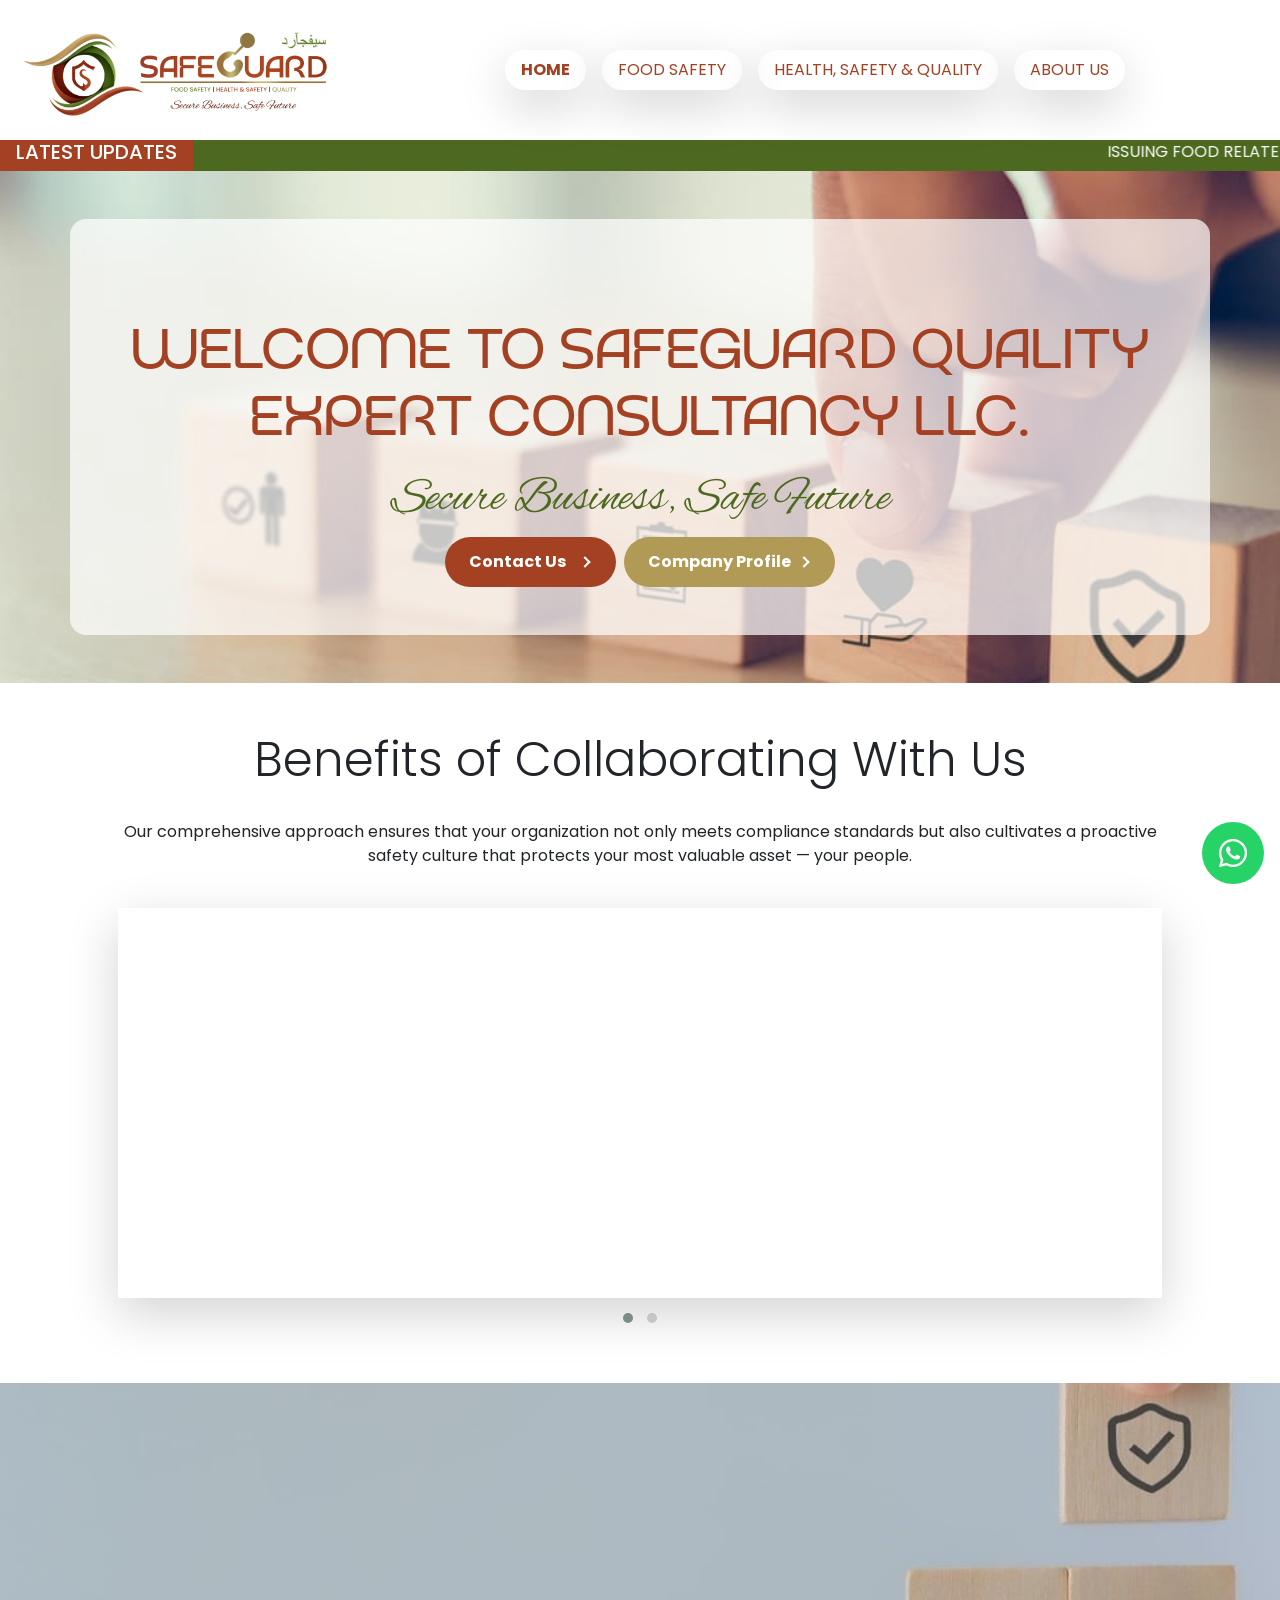
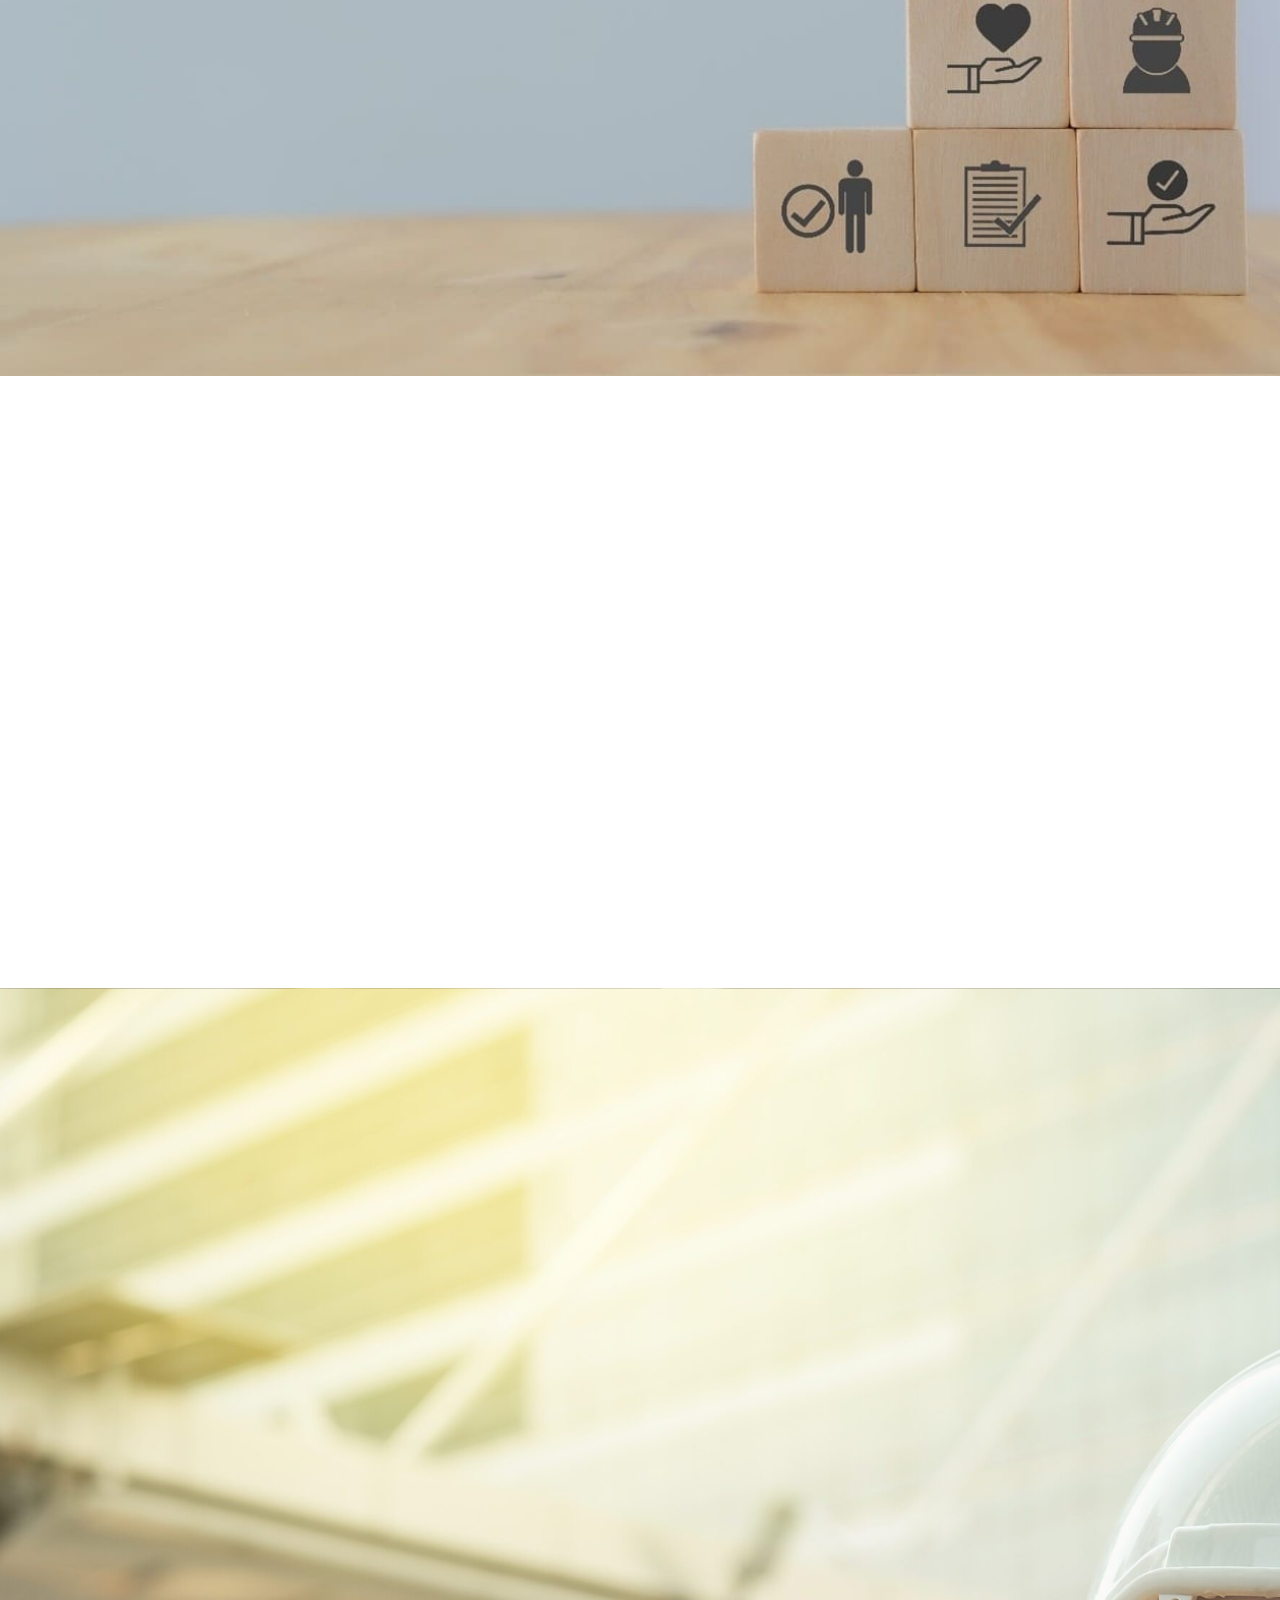
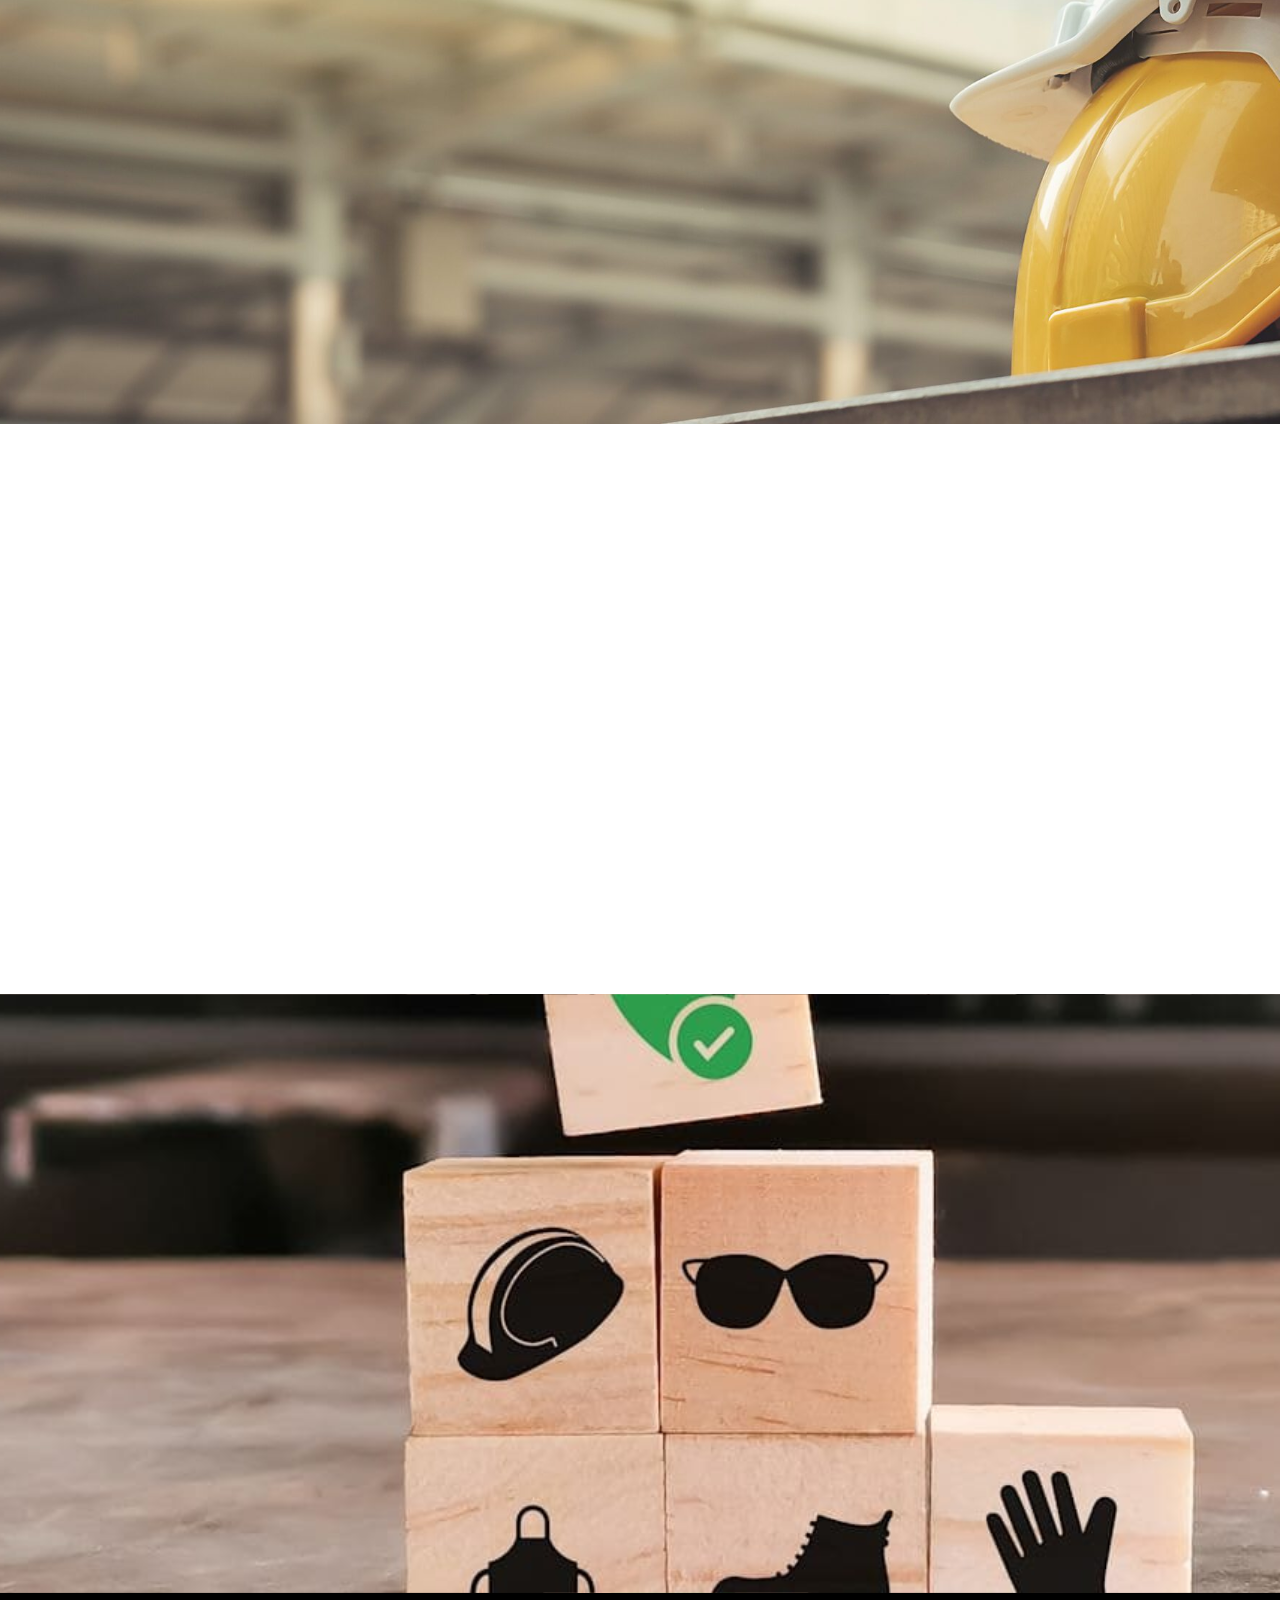
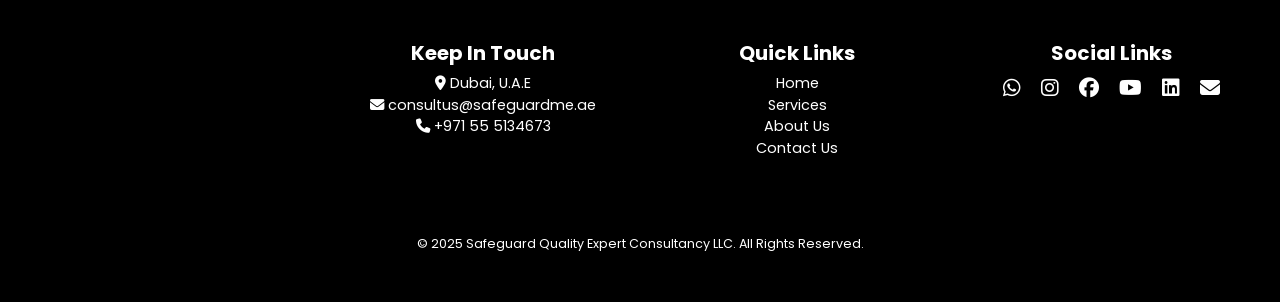
<file: index.html>
<!DOCTYPE html>
<html lang="en">
<head>
  <meta charset="UTF-8">
  <meta name="viewport" content="width=device-width, initial-scale=1.0">
  <meta property="og:title" content="Safeguard Quality Expert Consultancy LLC.">
  <meta property="og:description" content="Secure Business, Safe Future">
  <title>Home - Safeguard Quality Expert Consultancy LLC.</title>
  <link rel="icon" href="/assets/icons/SafeGuard Logo Square.png" type="image/x-icon">
  <link href="https://unpkg.com/aos@2.3.1/dist/aos.css" rel="stylesheet">
  <link href="https://cdn.jsdelivr.net/npm/bootstrap@5.3.5/dist/css/bootstrap.min.css" rel="stylesheet" integrity="sha384-SgOJa3DmI69IUzQ2PVdRZhwQ+dy64/BUtbMJw1MZ8t5HZApcHrRKUc4W0kG879m7" crossorigin="anonymous">
  <link href="https://cdn.jsdelivr.net/npm/bootstrap-icons@1.10.5/font/bootstrap-icons.css" rel="stylesheet" />
  <link href="https://cdnjs.cloudflare.com/ajax/libs/font-awesome/6.5.0/css/all.min.css" rel="stylesheet" />
  <link rel='stylesheet' href='https://cdn-uicons.flaticon.com/3.0.0/uicons-regular-rounded/css/uicons-regular-rounded.css'>
  <link rel="stylesheet" href="./css/owlcarousel/owl.carousel.css">
  <link rel="stylesheet" href="./css/owlcarousel/owl.carousel.min.css">
  <link rel="stylesheet" href="./css/owlcarousel/owl.theme.default.min.css">
  <link rel="preconnect" href="https://fonts.googleapis.com">
  <link rel="preconnect" href="https://fonts.gstatic.com" crossorigin>
  <link href="https://fonts.googleapis.com/css2?family=Alex+Brush&family=Poppins:ital,wght@0,100;0,200;0,300;0,400;0,500;0,600;0,700;0,800;0,900;1,100;1,200;1,300;1,400;1,500;1,600;1,700;1,800;1,900&display=swap" rel="stylesheet">
  <link rel="stylesheet" href="./css/index.css">
</head>
<body>
  <div class="social-floating-icon position-fixed bottom-0 end-0 mb-3 me-3">
    <button class="social-floating-btn btn px-2" type="button">
      <a href="https://wa.me/971555134673" style="text-decoration: none; color: #fff;"><i class="fa-brands fa-whatsapp fs-2 p-2"></i></a>
    </button>
  </div>
  <header>
    <section id="header-section">
      <div class="container-fluid d-flex justify-content-between align-items-center m-0 p-0 header-row">
        <div class="logo-img-div">
          <a href="./index.html"><img class="logo-img img-fluid w-100" src="./assets/icons/SafeGuard Logo Rectangle.png" alt="safeguard logo"></a>
        </div>
        <div class="menubar flex-grow-1 h-100 menubar-lg">
          <nav class="navbar navbar-expand-lg w-100 h-100">
            <div class="container-fluid h-100 m-0 p-0 m-0">
              <button class="navbar-toggler ms-auto p-3 m-4" type="button" data-bs-toggle="offcanvas" data-bs-target="#offcanvasNavbar" aria-controls="offcanvasNavbar" aria-expanded="false" aria-label="Toggle navigation">
                <span class="navbar-toggler-icon"></span>
              </button>
              <div class="offcanvas offcanvas-end p-0 m-0" tabindex="-1" id="offcanvasNavbar" aria-labelledby="offcanvasNavbarLabel">
                <div class="offcanvas-header m-0 justify-content-center">
                  <div class="logo-img-sm-div">
                    <a href="./index.html"><img class="logo-img-sm img-fluid w-100" src="./assets/icons/SafeGuard Logo Rectangle.png" alt="safeguard logo mobile"></a>
                  </div>
                </div>
                <div class="offcanvas-body text-center">
                  <ul class="navbar-nav justify-content-center flex-grow-1 mb-2 mb-lg-0 gap-3">
                    <li class="nav-item">
                      <a class="nav-link px-3 fw-bold d-flex flex-column align-items-center shadow-lg" aria-current="page" href="./index.html">
                        <div><i class="fi fi-rr-home"></i></div>
                        <div>HOME</div>
                      </a>
                    </li>
                    <li class="nav-item d-md-block">
                      <a class="nav-link px-3 d-flex flex-column align-items-center shadow-lg" href="./food-safety-services.html" role="button" aria-expanded="false">
                        <div><i class="fi fi-rr-apps"></i></div>
                        <div>FOOD SAFETY</div>
                      </a>
                    </li>
                    <li class="nav-item d-md-block">
                      <a class="nav-link px-3 d-flex flex-column align-items-center shadow-lg" href="./health-safety-quality-services.html  " role="button" aria-expanded="false">
                        <div><i class="fi fi-rr-apps"></i></div>
                        <div>HEALTH, SAFETY & QUALITY</div>
                      </a>
                    </li>
                    <li class="nav-item">
                      <a class="nav-link px-3 d-flex flex-column align-items-center shadow-lg" href="./about.html" role="button" aria-expanded="false">
                        <div><i class="fi fi-rr-info"></i></div>
                        <div>ABOUT US</div>
                      </a>
                    </li>
                    <li class="nav-item d-block d-lg-none">
                      <a class="nav-link px-3 d-flex flex-column align-items-center shadow-lg" href="./contact.html">
                        <div><i class="fi fi-rr-phone-call"></i></div>
                        <div>Contact</div>
                      </a>
                    </li>
                  </ul>
                  <div class="offcanvas-header m-0 justify-content-center">
                    <div class="logo-img-sm-div">
                      <button type="button" class="btn-close p-4 shadow-lg " data-bs-dismiss="offcanvas" aria-label="Close"></button>
                    </div>
                  </div>
                </div>
              </div>
            </div>
          </nav>
        </div>
        <div class="right-header d-none d-xxl-block h-100">
          <nav class="navbar navbar-expand-md">
            <div class="container-fluid p-0 m-0">
                <div class="offcanvas-body">
                  <ul class="navbar-nav justify-content-end flex-grow-1 mb-2 mb-lg-0">
                    <li class="nav-item px-4 my-1">
                      <a class="nav-link" aria-current="page" href="#"><i class="fa-solid fa-location-dot"></i> Dubai, UAE</a>
                      <a class="nav-link" aria-current="page" href="https://wa.me/971555134673"><i class="fa-brands fa-whatsapp"></i> +971 55 5134673</a>
                      <a class="nav-link" aria-current="page" href="mailto:consultus@safeguardme.ae"><i class="fa-solid fa-envelope"></i> consultus@safeguardme.ae</a>
                    </li>
                  </ul>
                </div>
              </div>
            </div>
          </nav>
        </div>
      </div>
    </section>
  </header>

  <main>
    <section id="marquee-section">
      <div class="marquee-background">
        <div class="d-flex">
          <h5 class="marquee-title m-0 px-3">LATEST UPDATES</h5>
          <div class="marquee-text w-100">
            <marquee behavior="scroll" direction="left">ISSUING FOOD RELATED BUSINESS LICENSE, PRODUCT AND LABEL REVIEW, FOOD PERMITS AND APPROVAL, PRODUCT REGISTRATION AND APPROVAL FROM RELEVANT AUTHORITIES.</marquee>
          </div>
        </div>
      </div>
    </section>

    <section id="hero-section">
      <div class="hero-background p-5">
        <div class="container hero-container text-center pt-5 pb-5 rounded-4" data-aos="fade-up">
          <h1 class="display-4 pt-5">WELCOME TO SAFEGUAR<span style="font-family: 'Poppins'; font-weight: 400;">D</span> <span style="font-family: 'Poppins'; font-weight: 400;">Q</span>UALITY <br>EXPERT CONSULTANCY LLC.</h1>
          <h2 class="display-5 pt-2">Secure Business, Safe Future</h2>
          <div class="d-grid d-sm-flex justify-content-center align-items-center gap-2">
            <a href="./contact.html" class="cta-btn px-4 gap-3">Contact Us
              <div class="arrow-wrapper">
                  <div class="arrow"></div>
              </div>
            </a>
            <a href="/assets/Safeguard-Company profile.pdf" class="cta-btn learn-more-btn px-4" download="">Company Profile
              <div class="arrow-wrapper">
                  <div class="arrow"></div>
              </div>
            </a>
          </div>
        </div>
      </div>
    </section>
    
    <section id="benefits-section">
      <div class="benefits-background">
        <div class="container benefits-container text-center p-5" data-aos="fade-up">
          <div class="row benefits-row g-4">
            <h2 class="display-5">Benefits of Collaborating With Us</h2>
            <p>Our comprehensive approach ensures that your organization not only meets 
              compliance standards but also cultivates a proactive safety culture that 
              protects your most valuable asset — your people.</p>
            <div class="owl-carousel owl-theme owl-loaded">
              <div class="owl-stage-outer shadow-lg">
                <div class="owl-stage">
                  <div class="owl-item">
                    <div class="card shadow-lg" data-aos="fade-up" data-aos-delay="0">
                      <div class="card-body">
                        <i class="fa-solid fa-star" style="font-size: 70px;"></i>
                        <h5 class="card-title fw-bold mt-3">Enhance Employee Morale & Business Growth</h5>
                        <p>Boost staff confidence and operational standards by demonstrating your strong commitment to health and safety, helping your business grow sustainably</p>
                      </div>
                    </div>
                  </div>
                  <div class="owl-item">
                    <div class="card shadow-lg" data-aos="fade-up" data-aos-delay="100">
                      <div class="card-body">
                        <i class="fa-solid fa-chart-line" style="font-size: 70px;"></i>
                        <h5 class="card-title fw-bold mt-3">Continuous Improvement beyond Compliance</h5>
                        <p>Implement systems and processes that not only meet legal requirements but also promote ongoing enhancements in workplace safety</p>
                      </div>
                    </div>
                  </div>
                  <div class="owl-item">
                    <div class="card shadow-lg" data-aos="fade-up" data-aos-delay="200">
                      <div class="card-body">
                        <i class="fa-solid fa-repeat" style="font-size: 70px;"></i>
                        <h5 class="card-title fw-bold mt-3">Flexible & Tailored Consultancy Services</h5>
                        <p>Receive personalized health and safety support designed to fit your organization's unique needs and challenges</p>
                      </div>
                    </div>
                  </div>
                  <div class="owl-item">
                    <div class="card shadow-lg" data-aos="fade-up" data-aos-delay="300">
                      <div class="card-body">
                        <i class="fa-solid fa-scale-balanced" style="font-size: 70px;"></i>
                        <h5 class="card-title fw-bold mt-3">Reduce Legal Risks & Costs</h5>
                        <p>Proactively manage safety to minimize the risk of litigation and avoid costly fines or legal proceedings</p>
                      </div>
                    </div>
                  </div>
                  <div class="owl-item">
                    <div class="card shadow-lg" data-aos="fade-up" data-aos-delay="400">
                      <div class="card-body">
                        <i class="fa-solid fa-trophy" style="font-size: 70px;"></i>
                        <h5 class="card-title fw-bold mt-3">Strengthen Your Corporate Reputation</h5>
                        <p>Showcase your dedication to safety, building trust and credibility with clients, partners, and stakeholders</p>
                      </div>
                    </div>
                  </div>
                  <div class="owl-item">
                    <div class="card shadow-lg" data-aos="fade-up" data-aos-delay="500">
                      <div class="card-body">
                        <i class="fa-solid fa-users" style="font-size: 70px;"></i>
                        <h5 class="card-title fw-bold mt-3">Expert Consultants & Up-to-Date Standards</h5>
                        <p>Benefit from a professional team skilled in the latest industry regulations, standards, and best practices</p>
                      </div>
                    </div>
                  </div>
                  <div class="owl-item">
                    <div class="card shadow-lg" data-aos="fade-up" data-aos-delay="600">
                      <div class="card-body">
                        <i class="fa-solid fa-chalkboard-user" style="font-size: 70px;"></i>
                        <h5 class="card-title fw-bold mt-3">Versatile Training Solutions</h5>
                        <p>Choose from on-site, virtual, or e-learning options to effectively train your workforce on health and safety matters</p>
                      </div>
                    </div>
                  </div>
                  <div class="owl-item">
                    <div class="card shadow-lg" data-aos="fade-up" data-aos-delay="700">
                      <div class="card-body">
                        <i class="fa-solid fa-shield-halved" style="font-size: 70px;"></i>
                        <h5 class="card-title fw-bold mt-3">Implement Effective Safety Controls</h5>
                        <p>Identify and apply practical safety measures that maximize performance and reduce risks across your operations</p>
                      </div>
                    </div>
                  </div>
                </div>
              </div>
            </div>
          </div>
        </div>
      </div>
    </section>

    <section id="about-section">
      <div class="about-background p-5">
        <div class="container about-container pt-5 pb-5 rounded-4" data-aos="fade-right">
          <div class="row about-row g-4">
            <div class="col-md-6">
              <h2 class="display-5">About Us</h2>
              <p class="lead">Our consultancy offers expert guidance and tailored solutions 
                to help organizations achieve compliance with regulatory and international 
                standards. We specialize in industry-specific strategies designed to minimize 
                risks, enhance safety culture, and drive operational efficiency across 
                diverse sectors. By integrating compliance with business excellence, our 
                solutions empower organizations to operate seamlessly, efficiently, and 
                productively.
              </p>
              <div class="d-grid gap-2 d-flex">
                <a class="cta-btn learn-more-btn px-4" href="./about.html">Learn More
                  <div class="arrow-wrapper">
                    <div class="arrow"></div>
                  </div>
                </a>
              </div>
            </div>
            <!-- <div class="col-md-6">
              <img class="img-fluid" style="height: 400px; object-fit: cover; width: 100%;" src="./assets/images/about.jpg" alt="">
            </div> -->
          </div>
        </div>
      </div>
    </section>

    <section id="trainings-section">
      <div class="trainings-background p-5">
        <div class="container trainings-container pt-5 pb-5 rounded-4" data-aos="fade-right">
          <div class="row trainings-row justify-content-center align-items-center g-4">
            <div class="col-md-7 order-2 order-md-1">
              <div class="row row-cols-1 row-cols-lg-2 g-4">
                <div class="col d-flex flex-column gap-2">
                  <h4 class="fw-semibold rounded-4 mb-0 px-3 py-1" style="background-color: #a44123; color: #fff;">Internal Audit Trainings</h4>
                  <ul>
                    <li>ISO 9001:2015</li>
                    <li>ISO 45001</li>
                    <li>ISO 14001</li>
                    <li>ISO 22000:2018</li>
                    <li>FSSC 22000 V6</li>
                  </ul>
                </div>
                <div class="col d-flex flex-column gap-2">
                  <h4 class="fw-semibold rounded-4 mb-0 px-3 py-1" style="background-color: #a44123; color: #fff;">Awareness Trainings</h4>
                  <ul>
                    <li>ISO 9001:2015</li>
                    <li>ISO 45001</li>
                    <li>ISO 14001</li>
                    <li>ISO 22000:2018</li>
                    <li>FSSC 22000 V6</li>
                  </ul>
                </div>
                <div class="col d-flex flex-column gap-2">
                  <h4 class="fw-semibold rounded-4 mb-0 px-3 py-1" style="background-color: #a44123; color: #fff;">Other Trainings</h4>
                  <ul>
                    <li>PIC Level 2</li>
                    <li>PIC Level 3</li>
                    <li>BFS (Basic Food Safety)</li>
                  </ul>
                </div>
                <div class="col d-flex flex-column gap-2">
                  <h4 class="fw-semibold rounded-4 mb-0 px-3 py-1" style="background-color: #a44123; color: #fff;">Implementation Trainings</h4>
                  <ul>
                    <li>HACCP Development and Implementation</li>
                    <li>FSMS Development and Implementation</li>
                  </ul>
                </div>
              </div>
            </div>
            <div class="col-md-5 order-1 order-md-2">
              <h2 class="display-5 text-center">Trainings We Provide</h2>
              <div class="row row-cols-2 row-cols-sm-3 row-cols-md-2 row-cols-lg-3 row-cols-xl-4 g-4">
                <div class="col text-center">
                  <img class="img-fluid" style="max-width: 100px;" src="./images/iso9001-2015.webp" alt="">
                </div>
                <div class="col text-center">
                  <img class="img-fluid" style="max-width: 100px;" src="./images/iso45001.png" alt="">
                </div>
                <div class="col text-center">
                  <img class="img-fluid" style="max-width: 100px;" src="./images/iso14001.jpg" alt="">
                </div>
                <div class="col text-center">
                  <img class="img-fluid" style="max-width: 100px;" src="./images/iso22000.png" alt="">
                </div>
                <div class="col text-center">
                  <img class="img-fluid" style="max-width: 100px;" src="./images/fssc22000.png" alt="">
                </div>
                <div class="col text-center">
                  <img class="img-fluid" style="max-width: 100px;" src="./images/haccp.jpg" alt="">
                </div>
                <div class="col text-center">
                  <img class="img-fluid" style="max-width: 100px;" src="./images/ghp.webp" alt="">
                </div>
                <div class="col text-center">
                  <img class="img-fluid" style="max-width: 100px;" src="./images/gmp.avif" alt="">
                </div>
              </div>
            </div>
          </div>
        </div>
      </div>
    </section>

    <section id="sectors-section">
      <div class="sectors-background">
        <div class="container sectors-container text-center p-5" data-aos="fade-up">
          <div class="row sectors-row g-4">
            <h2 class="display-5">Sectors We Support</h2>
            <p>We provide tailored Health and Safety solutions across a broad spectrum of industries in the Middle East, including the following</p>
            <div id="sectors-grid" class="row row-cols-1 row-cols-sm-2 row-cols-md-3 row-cols-lg-4 row-cols-xl-5 g-4 m-0 p-0">
              <div class="col">
                <div class="card h-100 w-100 shadow-lg" data-aos="fade-up">
                  <div class="card-body d-flex flex-column justify-content-center align-items-center">
                    <i class="fa-solid fa-utensils" style="font-size: 70px;"></i>
                    <h5 class="card-title fw-bold mt-3">Food and Beverage</h5>
                  </div>
                </div>
              </div>
              <div class="col">
                <div class="card h-100 w-100 shadow-lg" data-aos="fade-up">
                  <div class="card-body d-flex flex-column justify-content-center align-items-center">
                    <i class="fa-solid fa-paintbrush" style="font-size: 70px;"></i>
                    <h5 class="card-title fw-bold mt-3">Facilities Management</h5>
                  </div>
                </div>
              </div>
              <div class="col">
                <div class="card h-100 w-100 shadow-lg" data-aos="fade-up">
                  <div class="card-body d-flex flex-column justify-content-center align-items-center">
                    <i class="fa-solid fa-masks-theater" style="font-size: 70px;"></i>
                    <h5 class="card-title fw-bold mt-3">Entertainment</h5>
                  </div>
                </div>
              </div>
              <div class="col">
                <div class="card h-100 w-100 shadow-lg" data-aos="fade-up">
                  <div class="card-body d-flex flex-column justify-content-center align-items-center">
                    <i class="fa-solid fa-house" style="font-size: 70px;"></i>
                    <h5 class="card-title fw-bold mt-3">Hospitality</h5>
                  </div>
                </div>
              </div>
              <div class="col">
                <div class="card h-100 w-100 shadow-lg" data-aos="fade-up">
                  <div class="card-body d-flex flex-column justify-content-center align-items-center">
                    <i class="fa-solid fa-industry" style="font-size: 70px;"></i>
                    <h5 class="card-title fw-bold mt-3">Manufacturing</h5>
                  </div>
                </div>
              </div>
              <div class="col">
                <div class="card h-100 w-100 shadow-lg" data-aos="fade-up">
                  <div class="card-body d-flex flex-column justify-content-center align-items-center">
                    <i class="fa-solid fa-truck" style="font-size: 70px;"></i>
                    <h5 class="card-title fw-bold mt-3">Logistics & Supply Chain</h5>
                  </div>
                </div>
              </div>
              <div class="col">
                <div class="card h-100 w-100 shadow-lg" data-aos="fade-up">
                  <div class="card-body d-flex flex-column justify-content-center align-items-center">
                    <i class="fa-solid fa-tents" style="font-size: 70px;"></i>
                    <h5 class="card-title fw-bold mt-3">Event Management</h5>
                  </div>
                </div>
              </div>
              <div class="col">
                <div class="card h-100 w-100 shadow-lg" data-aos="fade-up">
                  <div class="card-body d-flex flex-column justify-content-center align-items-center">
                    <i class="fa-solid fa-hospital" style="font-size: 70px;"></i>
                    <h5 class="card-title fw-bold mt-3">Healthcare and Medical Services</h5>
                  </div>
                </div>
              </div>
              <div class="col">
                <div class="card h-100 w-100 shadow-lg" data-aos="fade-up">
                  <div class="card-body d-flex flex-column justify-content-center align-items-center">
                    <i class="fa-solid fa-building" style="font-size: 70px;"></i>
                    <h5 class="card-title fw-bold mt-3">Asset Management</h5>
                  </div>
                </div>
              </div>
              <div class="col">
                <div class="card h-100 w-100 shadow-lg" data-aos="fade-up">
                  <div class="card-body d-flex flex-column justify-content-center align-items-center">
                    <i class="fa-solid fa-ship" style="font-size: 70px;"></i>
                    <h5 class="card-title fw-bold mt-3">Transportation & Shipping</h5>
                  </div>
                </div>
              </div>
              <div class="col">
                <div class="card h-100 w-100 shadow-lg" data-aos="fade-up">
                  <div class="card-body d-flex flex-column justify-content-center align-items-center">
                    <i class="fa-solid fa-bolt" style="font-size: 70px;"></i>
                    <h5 class="card-title fw-bold mt-3">Energy & Utilities</h5>
                  </div>
                </div>
              </div>
              <div class="col">
                <div class="card h-100 w-100 shadow-lg" data-aos="fade-up">
                  <div class="card-body d-flex flex-column justify-content-center align-items-center">
                    <i class="fa-solid fa-oil-well" style="font-size: 70px;"></i>
                    <h5 class="card-title fw-bold mt-3">Oil & Gas</h5>
                  </div>
                </div>
              </div>
              <div class="col">
                <div class="card h-100 w-100 shadow-lg" data-aos="fade-up">
                  <div class="card-body d-flex flex-column justify-content-center align-items-center">
                    <i class="fa-solid fa-bag-shopping" style="font-size: 70px;"></i>
                    <h5 class="card-title fw-bold mt-3">Retail & Wholesale</h5>
                  </div>
                </div>
              </div>
              <div class="col">
                <div class="card h-100 w-100 shadow-lg" data-aos="fade-up">
                  <div class="card-body d-flex flex-column justify-content-center align-items-center">
                    <i class="fa-solid fa-plane" style="font-size: 70px;"></i>
                    <h5 class="card-title fw-bold mt-3">Aviation & Airports</h5>
                  </div>
                </div>
              </div>
              <div class="col">
                <div class="card h-100 w-100 shadow-lg" data-aos="fade-up">
                  <div class="card-body d-flex flex-column justify-content-center align-items-center">
                    <i class="fa-solid fa-building-circle-check" style="font-size: 70px;"></i>
                    <h5 class="card-title fw-bold mt-3">Real Estate & Property Development</h5>
                  </div>
                </div>
              </div>
              <div class="col">
                <div class="card h-100 w-100 shadow-lg" data-aos="fade-up">
                  <div class="card-body d-flex flex-column justify-content-center align-items-center">
                    <i class="fa-solid fa-graduation-cap" style="font-size: 70px;"></i>
                    <h5 class="card-title fw-bold mt-3">Education & Training Institutions</h5>
                  </div>
                </div>
              </div>
              <div class="col">
                <div class="card h-100 w-100 shadow-lg" data-aos="fade-up">
                  <div class="card-body d-flex flex-column justify-content-center align-items-center">
                    <i class="fa-solid fa-person-digging" style="font-size: 70px;"></i>
                    <h5 class="card-title fw-bold mt-3">Construction</h5>
                  </div>
                </div>
              </div>
            </div>
            <!-- <div class="d-grid gap-2 d-sm-flex justify-content-center mt-4 m-0">
              <button id="view-more-sectors" class="view-more-sectors">
                <span>View More Sectors</span>
                <svg class="svgIcon" viewBox="0 0 384 512">
                  <path
                    d="M169.4 470.6c12.5 12.5 32.8 12.5 45.3 0l160-160c12.5-12.5 12.5-32.8 0-45.3s-32.8-12.5-45.3 0L224 370.8V64c0-17.7-14.3-32-32-32s-32 14.3-32 32v306.7L54.6 265.4c-12.5-12.5-32.8-12.5-45.3 0s-12.5 32.8 0 45.3l160 160z"
                  />
                </svg>
              </button>
              <button id="view-less-sectors" class="view-less-sectors d-none">
                <span>View Less Sectors</span>
                <svg class="svgIcon" viewBox="0 0 384 512">
                  <path
                    d="M214.6 41.4c-12.5-12.5-32.8-12.5-45.3 0l-160 160c-12.5 12.5-12.5 32.8 0 45.3s32.8 12.5 45.3 0L160 141.2V448c0 17.7 14.3 32 32 32s32-14.3 32-32V141.2L329.4 246.6c12.5 12.5 32.8 12.5 45.3 0s12.5-32.8 0-45.3l-160-160z"
                  />
                </svg>
              </button>
            </div> -->
          </div>
        </div>
      </div>
    </section>

    <section id="services-section">
      <div class="services-background p-5">
        <div class="container services-container pt-5 pb-5 rounded-4" data-aos="fade-right">
          <div class="row services-row justify-content-center align-items-center g-4">
            <div class="col-md-5">
              <h2 class="display-5 text-center">Services We Offer</h2>
            </div>
            <div class="col-md-7">
              <div class="row text-center row-cols-1 row-cols-sm-2 g-4">
                <div class="col">
                  <div class="services-card card card-cover h-100 overflow-hidden rounded-4 shadow-lg" data-aos="fade-up">
                    <div class="d-flex flex-column h-100 p-5 justify-content-center align-items-center text-shadow-1">
                      <h3 class="mt-5 mb-5 display-6 lh-1 fw-bold" style="color: #4d6920;">Food Safety Services</h3>
                      <div class="d-grid gap-2 d-sm-flex justify-content-center">
                        <a href="./food-safety-services.html" class="cta-btn px-4 gap-3">View Services
                          <div class="arrow-wrapper">
                              <div class="arrow"></div>
                          </div>
                        </a>
                      </div>
                    </div>
                  </div>
                </div>
                <div class="col">
                  <div class="services-card card card-cover h-100 overflow-hidden rounded-4 shadow-lg" data-aos="fade-up">
                    <div class="d-flex flex-column h-100 p-5 justify-content-center align-items-center text-shadow-1">
                      <h3 class="mt-5 mb-4 display-6 lh-1 fw-bold">Health, Safety & Quality Services</h3>
                      <div class="d-grid gap-2 d-sm-flex justify-content-center">
                        <a href="./health-safety-quality-services.html" class="cta-btn hsq-btn px-4 gap-3">View Services
                          <div class="arrow-wrapper">
                              <div class="arrow"></div>
                          </div>
                        </a>
                      </div>
                    </div>
                  </div>
                </div>
              </div>
            </div>
          </div>
        </div>
      </div>
    </section>

    <!-- <section id="services-section">
      <div class="services-background p-5">
        <div class="container services-container text-center pt-5 pb-5 rounded-4" data-aos="fade-up">
          <div class="services-row g-4">
            <h2 class="display-5">Services We Offer</h2>
            <div class="row row-cols-1 row-cols-lg-3 justify-content-center g-4 py-5">
              <div class="col">
                <div class="services-card card card-cover h-100 overflow-hidden rounded-4" data-aos="fade-up">
                  <div class="d-flex flex-column h-100 p-5 justify-content-center align-items-center text-shadow-1">
                    <h3 class="mt-5 mb-5 display-6 lh-1 fw-bold" style="color: #4d6920;">Food Safety Services</h3>
                    <div class="d-grid gap-2 d-sm-flex justify-content-center">
                      <a href="./food-safety-services.html" class="cta-btn px-4 gap-3">View Services
                        <div class="arrow-wrapper">
                            <div class="arrow"></div>
                        </div>
                      </a>
                    </div>
                  </div>
                </div>
              </div>
              <div class="col">
                <div class="services-card card card-cover h-100 overflow-hidden rounded-4" data-aos="fade-up">
                  <div class="d-flex flex-column h-100 p-5 justify-content-center align-items-center text-shadow-1">
                    <h3 class="mt-5 mb-4 display-6 lh-1 fw-bold">Health, Safety & Quality Services</h3>
                    <div class="d-grid gap-2 d-sm-flex justify-content-center">
                      <a href="./health-safety-quality-services.html" class="cta-btn hsq-btn px-4 gap-3">View Services
                        <div class="arrow-wrapper">
                            <div class="arrow"></div>
                        </div>
                      </a>
                    </div>
                  </div>
                </div>
              </div>
            </div>
          </div>
        </div>
      </div>
    </section> -->

    <section id="contact-section">
      <div class="contact-background p-5">
        <!-- <div class="container contact-container text-center p-5">
          <p>Do contact us for any specific information you would like to have without any hestitation. </p>
          <a class="nav-link active" aria-current="page" href="https://wa.me/971555134673"><i class="fa-brands fa-whatsapp"></i> +971 55 5134673</a>
          <a class="nav-link active" aria-current="page" href="mailto:consultus@safeguardme.ae"><i class="fa-solid fa-envelope"></i> consultus@safeguardme.ae</a>
        </div> -->
        <div class="container contact-container text-center rounded-4 p-5" data-aos="fade-up">
          <h2 class="display-5 section-title">Contact Us</h2>
          <p>Do contact us for any specific information you would like to have without any hestitation. </p>
          <form class="row g-3 m-0" action="https://formsubmit.co/consultus@safeguardme.ae" method="POST">
            <div class="col-12 col-md-6">
              <input type="text" class="form-control" name="name" placeholder="Name" pattern="[A-Za-z\s]+" title="Please enter only letters and spaces" required>
            </div>
            <div class="col-12 col-md-6">
              <input type="tel" class="form-control" name="phone" placeholder="Mobile Number" oninput="this.value=this.value.replace(/[^0-9]/g,'')" required>
            </div>
            <div class="col-12">
              <input type="email" class="form-control" name="email" placeholder="Email" required>
            </div>
            <div class="col-12">
              <textarea class="form-control" rows="4" name="message" placeholder="Message" required></textarea>
            </div>
            <div class="col-12 d-grid gap-2 d-sm-flex justify-content-center">
              <button type="submit" class="submit-btn px-4">Submit <i class="fa-solid fa-paper-plane"></i></button>
            </div>
            <input type="hidden" name="_next" value="https://safeguardme.ae/thankyou.html">
            <input type="hidden" name="_template" value="box">
          </form>
        </div>
      </div>
    </section>
  </main>

  <footer class="bg-black text-center text-white py-5">
    <section>
      <div class="container-fluid">
        <div class="row m-0">
          <div class="col-12 col-md-3">
            <iframe src="https://www.google.com/maps/embed?pb=!1m18!1m12!1m3!1d57730.36853954019!2d55.30500301794457!3d25.265605198481683!2m3!1f0!2f0!3f0!3m2!1i1024!2i768!4f13.1!3m3!1m2!1s0x3e5f434f37cdae93%3A0xde756363a1b78491!2sDeira%20-%20Dubai!5e0!3m2!1sen!2sae!4v1750412123788!5m2!1sen!2sae" height="185" style="border:0;" allowfullscreen="" loading="lazy" referrerpolicy="no-referrer-when-downgrade"></iframe>
          </div>
          <div class="col-12 col-md-3">
            <h5 class="fw-bold">Keep In Touch</h5>
            <p class="link-secondary">
              <a style="color: #fff; text-decoration: none;" href="#"><i class="fa-solid fa-location-dot"></i> Dubai, U.A.E</a>
              <br>
              <a style="color:#fff; text-decoration: none;" href="mailto:consultus@safeguardme.ae"><i class="fa-solid fa-envelope"></i> consultus@safeguardme.ae</a> 
              <br>
              <a style="color: #fff; text-decoration: none;" href="https://wa.me/971555134673"><i class="fa-solid fa-phone"></i> +971 55 5134673</a>
            </p>
          </div>
          <div class="col-12 col-md-3">
            <h5 class="fw-bold">Quick Links</h5>
            <ul class="list-unstyled text-small">
              <li><a class="text-decoration-none" style="color: #fff;" href="#hero-section">Home</a></li>
              <li><a class="text-decoration-none" style="color: #fff;" href="#services-section">Services</a></li>
              <li><a class="text-decoration-none" style="color: #fff;" href="./about.html">About Us</a></li>
              <li><a class="text-decoration-none" style="color: #fff;" href="./contact.html">Contact Us</a></li>
            </ul>
          </div>
          <div class="col-12 col-md-3">
            <h5 class="fw-bold">Social Links</h5>
            <p class="lead">
              <a style="color: #fff;" href="https://wa.me/971555134673"><i class="fa-brands fa-whatsapp"></i></a>&nbsp;&nbsp;&nbsp;
              <a style="color: #fff;" href="https://www.instagram.com/safeguardme.ae/"><i class="fa-brands fa-instagram"></i></a>&nbsp;&nbsp;&nbsp;
              <a style="color: #fff;" href="https://www.facebook.com/safeguardquality"><i class="fa-brands fa-facebook"></i></a>&nbsp;&nbsp;&nbsp;
              <a style="color: #fff;" href="https://www.youtube.com/channel/UCB0fw43fi-5VwmImpjp35yg"><i class="fa-brands fa-youtube"></i></a>&nbsp;&nbsp;&nbsp;
              <a style="color: #fff;" href="https://www.linkedin.com/company/safeguard-quality-expert-consultancy/"><i class="fa-brands fa-linkedin"></i></a>&nbsp;&nbsp;&nbsp;
              <a style="color: #fff;" href="mailto:consultus@safeguardme.ae"><i class="fa-solid fa-envelope"></i></a>
            </p>
          </div>
        </div>
      </div>
      <small>&copy; 2025 Safeguard Quality Expert Consultancy LLC. All Rights Reserved.</small>
    </section>
  </footer>
    
  <script src="https://cdn.jsdelivr.net/npm/bootstrap@5.3.5/dist/js/bootstrap.bundle.min.js" integrity="sha384-k6d4wzSIapyDyv1kpU366/PK5hCdSbCRGRCMv+eplOQJWyd1fbcAu9OCUj5zNLiq" crossorigin="anonymous"></script>
  <script src="https://ajax.googleapis.com/ajax/libs/jquery/3.7.1/jquery.min.js"></script>
  <script src="/css/owlcarousel/owl.carousel.js"></script>
  <script src="/css/owlcarousel/owl.carousel.min.js"></script>
  <script src="https://unpkg.com/aos@2.3.1/dist/aos.js"></script>
  <script src="/js/index.js"></script>
</body>
</html>
</file>
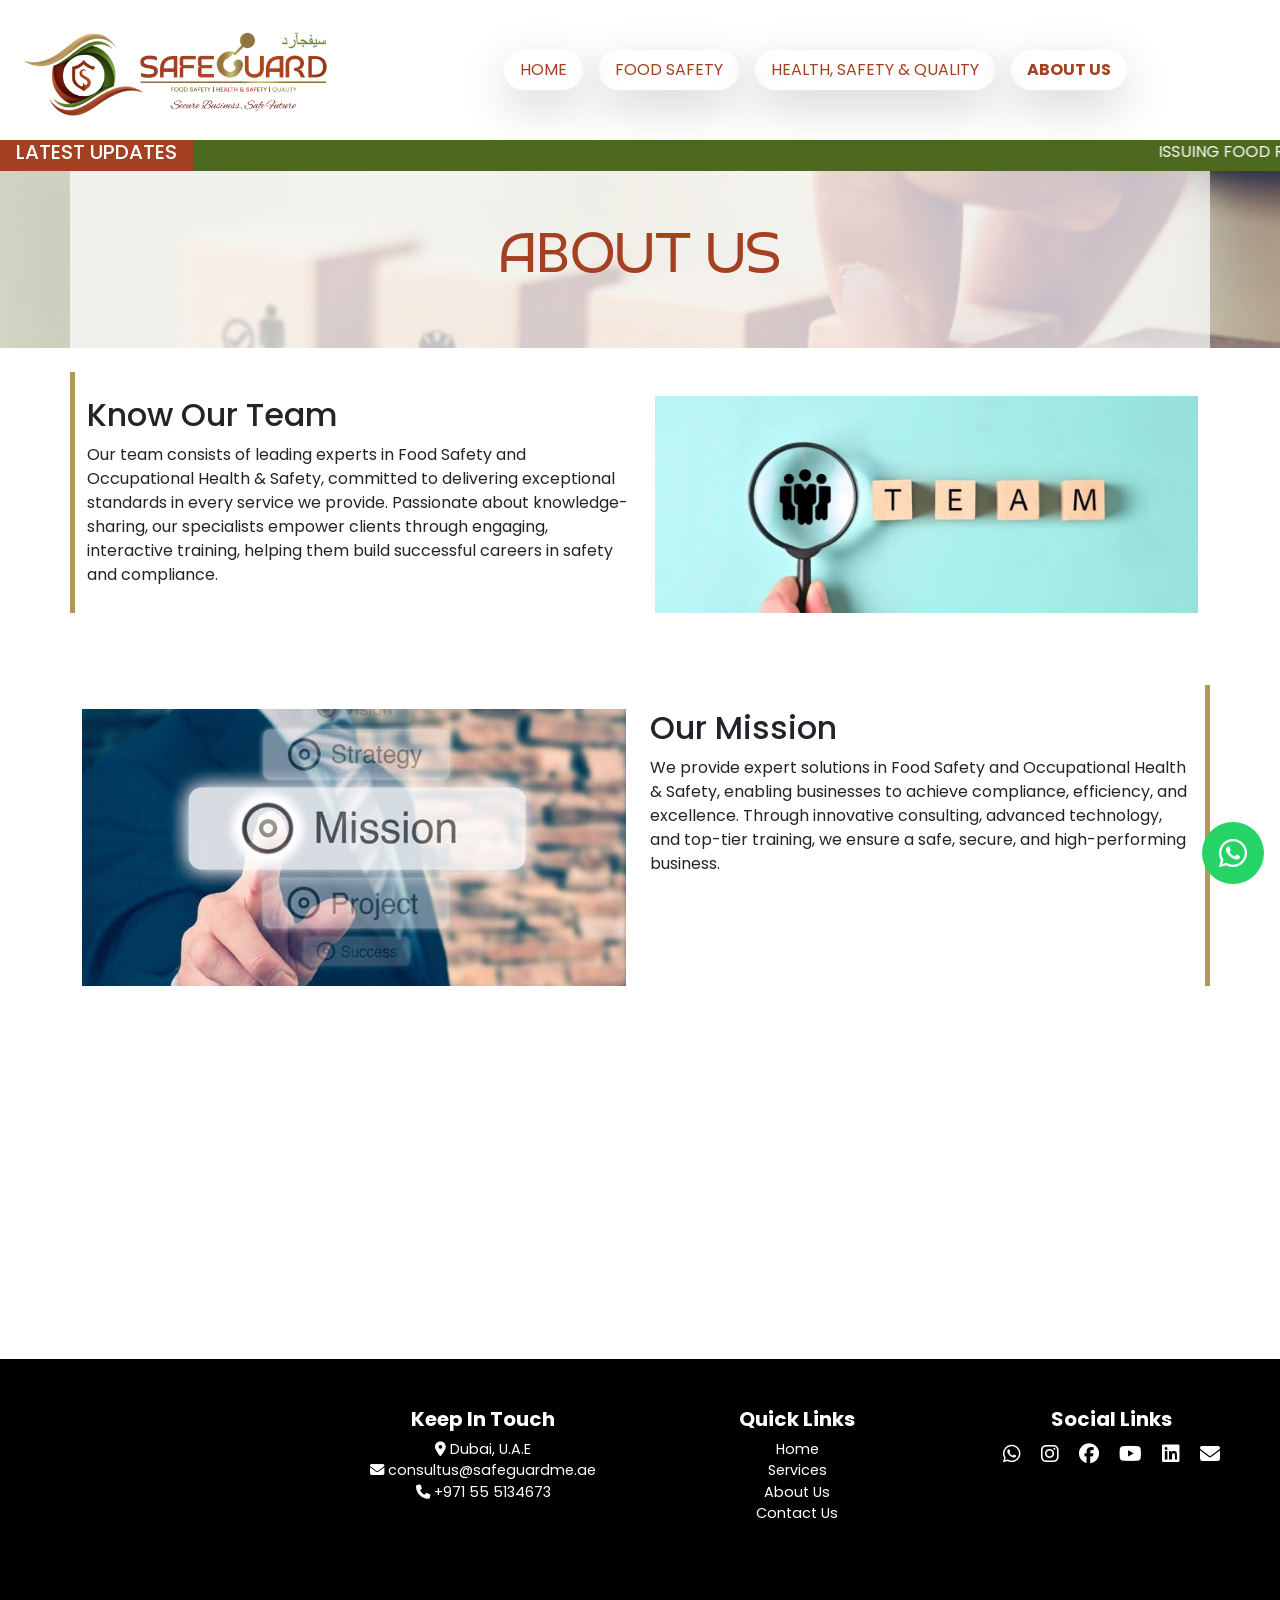
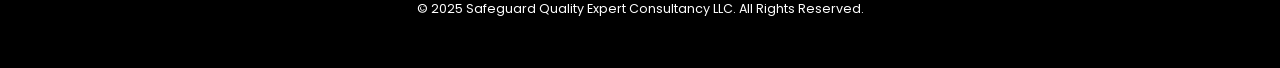
<file: about.html>
<!DOCTYPE html>
<html lang="en">
<head>
    <meta charset="UTF-8">
    <meta name="viewport" content="width=device-width, initial-scale=1.0">
    <meta property="og:title" content="Safeguard Quality Expert Consultancy LLC.">
    <meta property="og:description" content="Secure Business, Safe Future">
    <title>About - Safeguard Quality Expert Consultancy LLC.</title>
    <link rel="icon" href="/assets/icons/SafeGuard Logo Square.png" type="image/x-icon">
    <link href="https://unpkg.com/aos@2.3.1/dist/aos.css" rel="stylesheet">
    <link href="https://cdn.jsdelivr.net/npm/bootstrap@5.3.5/dist/css/bootstrap.min.css" rel="stylesheet" integrity="sha384-SgOJa3DmI69IUzQ2PVdRZhwQ+dy64/BUtbMJw1MZ8t5HZApcHrRKUc4W0kG879m7" crossorigin="anonymous">
    <link href="https://cdn.jsdelivr.net/npm/bootstrap-icons@1.10.5/font/bootstrap-icons.css" rel="stylesheet" />
    <link href="https://cdnjs.cloudflare.com/ajax/libs/font-awesome/6.5.0/css/all.min.css" rel="stylesheet" />
    <link rel='stylesheet' href='https://cdn-uicons.flaticon.com/3.0.0/uicons-regular-rounded/css/uicons-regular-rounded.css'>
    <link rel="stylesheet" href="./css/owlcarousel/owl.carousel.css">
    <link rel="stylesheet" href="./css/owlcarousel/owl.carousel.min.css">
    <link rel="stylesheet" href="./css/owlcarousel/owl.theme.default.min.css">
    <link rel="preconnect" href="https://fonts.googleapis.com">
    <link rel="preconnect" href="https://fonts.gstatic.com" crossorigin>
    <link href="https://fonts.googleapis.com/css2?family=Alex+Brush&family=Poppins:ital,wght@0,100;0,200;0,300;0,400;0,500;0,600;0,700;0,800;0,900;1,100;1,200;1,300;1,400;1,500;1,600;1,700;1,800;1,900&display=swap" rel="stylesheet">
  <link rel="stylesheet" href="./css/index.css">
</head>
<body>
  <div class="social-floating-icon position-fixed bottom-0 end-0 mb-3 me-3">
    <button class="social-floating-btn btn px-2" type="button">
      <a href="https://wa.me/971555134673" style="text-decoration: none; color: #fff;"><i class="fa-brands fa-whatsapp fs-2 p-2"></i></a>
    </button>
  </div>
  <header>
    <section id="header-section">
      <div class="container-fluid d-flex justify-content-between align-items-center m-0 p-0 header-row">
        <div class="logo-img-div">
          <a href="./index.html"><img class="logo-img img-fluid w-100" src="./assets/icons/SafeGuard Logo Rectangle.png" alt="safeguard logo"></a>
        </div>
        <div class="menubar flex-grow-1 h-100 menubar-lg">
          <nav class="navbar navbar-expand-lg w-100 h-100">
            <div class="container-fluid h-100 m-0 p-0 m-0">
              <button class="navbar-toggler ms-auto p-3 m-4" type="button" data-bs-toggle="offcanvas" data-bs-target="#offcanvasNavbar" aria-controls="offcanvasNavbar" aria-expanded="false" aria-label="Toggle navigation">
                <span class="navbar-toggler-icon"></span>
              </button>
              <div class="offcanvas offcanvas-end p-0 m-0" tabindex="-1" id="offcanvasNavbar" aria-labelledby="offcanvasNavbarLabel">
                <div class="offcanvas-header m-0 justify-content-center">
                  <div class="logo-img-sm-div">
                    <a href="./index.html"><img class="logo-img-sm img-fluid w-100" src="./assets/icons/SafeGuard Logo Rectangle.png" alt="safeguard logo mobile"></a>
                  </div>
                </div>
                <div class="offcanvas-body text-center">
                  <ul class="navbar-nav justify-content-center flex-grow-1 mb-2 mb-lg-0 gap-3">
                    <li class="nav-item">
                      <a class="nav-link px-3 d-flex flex-column align-items-center shadow-lg" aria-current="page" href="./index.html">
                        <div><i class="fi fi-rr-home"></i></div>
                        <div>HOME</div>
                      </a>
                    </li>
                    <li class="nav-item d-md-block">
                      <a class="nav-link px-3 d-flex flex-column align-items-center shadow-lg" href="./food-safety-services.html" role="button" aria-expanded="false">
                        <div><i class="fi fi-rr-apps"></i></div>
                        <div>FOOD SAFETY</div>
                      </a>
                    </li>
                    <li class="nav-item d-md-block">
                      <a class="nav-link px-3 d-flex flex-column align-items-center shadow-lg" href="./health-safety-quality-services.html  " role="button" aria-expanded="false">
                        <div><i class="fi fi-rr-apps"></i></div>
                        <div>HEALTH, SAFETY & QUALITY</div>
                      </a>
                    </li>
                    <li class="nav-item">
                      <a class="nav-link fw-bold px-3 d-flex flex-column align-items-center shadow-lg" href="./about.html" role="button" aria-expanded="false">
                        <div><i class="fi fi-rr-info"></i></div>
                        <div>ABOUT US</div>
                      </a>
                    </li>
                    <li class="nav-item d-block d-lg-none">
                      <a class="nav-link px-3 d-flex flex-column align-items-center shadow-lg" href="./contact.html">
                        <div><i class="fi fi-rr-phone-call"></i></div>
                        <div>Contact</div>
                      </a>
                    </li>
                  </ul>
                  <div class="offcanvas-header m-0 justify-content-center">
                    <div class="logo-img-sm-div">
                      <button type="button" class="btn-close p-4 shadow-lg " data-bs-dismiss="offcanvas" aria-label="Close"></button>
                    </div>
                  </div>
                </div>
              </div>
            </div>
          </nav>
        </div>
        <div class="right-header d-none d-xxl-block h-100">
          <nav class="navbar navbar-expand-md">
            <div class="container-fluid p-0 m-0">
                <div class="offcanvas-body">
                  <ul class="navbar-nav justify-content-end flex-grow-1 mb-2 mb-lg-0">
                    <li class="nav-item px-4 my-1">
                      <a class="nav-link" aria-current="page" href="#"><i class="fa-solid fa-location-dot"></i> Dubai, UAE</a>
                      <a class="nav-link" aria-current="page" href="https://wa.me/971555134673"><i class="fa-brands fa-whatsapp"></i> +971 55 5134673</a>
                      <a class="nav-link" aria-current="page" href="mailto:consultus@safeguardme.ae"><i class="fa-solid fa-envelope"></i> consultus@safeguardme.ae</a>
                    </li>
                  </ul>
                </div>
              </div>
            </div>
          </nav>
        </div>
      </div>
    </section>
  </header>

  <main>
    <section id="marquee-section">
      <div class="marquee-background">
        <div class="d-flex">
          <h5 class="marquee-title m-0 mb-0 mt-0 px-3">LATEST UPDATES</h5>
          <div class="marquee-text w-100">
            <marquee behavior="scroll" direction="left">ISSUING FOOD RELATED BUSINESS LICENSE, PRODUCT AND LABEL REVIEW, FOOD PERMITS AND APPROVAL, PRODUCT REGISTRATION AND APPROVAL FROM RELEVANT AUTHORITIES.</marquee>
          </div>
        </div>
      </div>
    </section>

    <section id="hero-section">
      <div class="hero-background">
        <div class="container hero-container text-center pt-5 pb-5" data-aos="fade-up">
          <h1 class="display-4">A<span style="font-family: 'Poppins'; font-weight: 400;">B</span>OUT US</h1>
        </div>
      </div>
    </section>

    <section id="know-our-team">
      <div class="know-our-team-background">
        <div class="container know-our-team-container pt-5 pb-5" data-aos="fade-right">
          <div class="row know-our-team-row g-4">
            <div class="col-md-6">
              <h2>Know Our Team</h2>
              <p>Our team consists of leading experts in Food Safety and Occupational 
                Health & Safety, committed to delivering exceptional standards in 
                every service we provide. Passionate about knowledge-sharing, our 
                specialists empower clients through engaging, interactive training, 
                helping them build successful careers in safety and compliance.</p>
            </div>
            <div class="col-md-6">
              <img src="./images/know-our-team.jpg" alt="know our team" class="img-fluid">
            </div>
          </div>
        </div>
      </div>
    </section>

    <section id="our-mission">
      <div class="our-mission-background">
        <div class="container our-mission-container pt-5 pb-5" data-aos="fade-right">
          <div class="row our-mission-row g-4">
            <div class="col-md-6">
              <img src="./images/our-mission.jpg" alt="our mission" class="img-fluid">
            </div>
            <div class="col-md-6">
              <h2>Our Mission</h2>
              <p>We provide expert solutions in Food Safety and Occupational Health & 
                Safety, enabling businesses to achieve compliance, efficiency, and 
                excellence. Through innovative consulting, advanced technology, and 
                top-tier training, we ensure a safe, secure, and high-performing 
                business.</p>
            </div>
          </div>
        </div>
      </div>
    </section>
    
    <section id="our-vision">
      <div class="our-vision-background">
        <div class="container our-vision-container pt-5 pb-5" data-aos="fade-right">
          <div class="row our-vision-row g-4">
            <div class="col-md-6">
              <h2>Our Vision</h2>
              <p>We strive to be a trusted leader in Food Safety and Occupational 
                Health Consultancy, delivering expert training, auditing, and 
                advisory services. Our goal is to promote a culture of safety, 
                empowering businesses and individuals to create a safer, healthier 
                world.</p>
            </div>
            <div class="col-md-6">
              <img src="./images/our-vision.jpg" alt="our vision" class="img-fluid">
            </div>
          </div>
        </div>
      </div>
    </section>
  </main>

  <footer class="bg-black text-center text-white py-5">
    <section>
      <div class="container-fluid">
        <div class="row m-0">
          <div class="col-12 col-md-3">
            <iframe src="https://www.google.com/maps/embed?pb=!1m18!1m12!1m3!1d57730.36853954019!2d55.30500301794457!3d25.265605198481683!2m3!1f0!2f0!3f0!3m2!1i1024!2i768!4f13.1!3m3!1m2!1s0x3e5f434f37cdae93%3A0xde756363a1b78491!2sDeira%20-%20Dubai!5e0!3m2!1sen!2sae!4v1750412123788!5m2!1sen!2sae" height="185" style="border:0;" allowfullscreen="" loading="lazy" referrerpolicy="no-referrer-when-downgrade"></iframe>
          </div>
          <div class="col-12 col-md-3">
            <h5 class="fw-bold">Keep In Touch</h5>
            <p class="link-secondary">
              <a style="color: #fff; text-decoration: none;" href="#"><i class="fa-solid fa-location-dot"></i> Dubai, U.A.E</a>
              <br>
              <a style="color:#fff; text-decoration: none;" href="mailto:consultus@safeguardme.ae"><i class="fa-solid fa-envelope"></i> consultus@safeguardme.ae</a> 
              <br>
              <a style="color: #fff; text-decoration: none;" href="https://wa.me/971555134673"><i class="fa-solid fa-phone"></i> +971 55 5134673</a>
            </p>
          </div>
          <div class="col-12 col-md-3">
            <h5 class="fw-bold">Quick Links</h5>
            <ul class="list-unstyled text-small">
              <li><a class="text-decoration-none" style="color: #fff;" href="./index.html">Home</a></li>
              <li><a class="text-decoration-none" style="color: #fff;" href="./index.html#services-section">Services</a></li>
              <li><a class="text-decoration-none" style="color: #fff;" href="./about.html">About Us</a></li>
              <li><a class="text-decoration-none" style="color: #fff;" href="./contact.html">Contact Us</a></li>
            </ul>
          </div>
          <div class="col-12 col-md-3">
            <h5 class="fw-bold">Social Links</h5>
            <p class="lead">
              <a style="color: #fff;" href="https://wa.me/971555134673"><i class="fa-brands fa-whatsapp"></i></a>&nbsp;&nbsp;&nbsp;
              <a style="color: #fff;" href="https://www.instagram.com/safeguardme.ae/"><i class="fa-brands fa-instagram"></i></a>&nbsp;&nbsp;&nbsp;
              <a style="color: #fff;" href="https://www.facebook.com/safeguardquality"><i class="fa-brands fa-facebook"></i></a>&nbsp;&nbsp;&nbsp;
              <a style="color: #fff;" href="https://www.youtube.com/channel/UCB0fw43fi-5VwmImpjp35yg"><i class="fa-brands fa-youtube"></i></a>&nbsp;&nbsp;&nbsp;
              <a style="color: #fff;" href="https://www.linkedin.com/company/safeguard-quality-expert-consultancy/"><i class="fa-brands fa-linkedin"></i></a>&nbsp;&nbsp;&nbsp;
              <a style="color: #fff;" href="mailto:consultus@safeguardme.ae"><i class="fa-solid fa-envelope"></i></a>
            </p>
          </div>
        </div>
      </div>
      <small>&copy; 2025 Safeguard Quality Expert Consultancy LLC. All Rights Reserved.</small>
    </section>
  </footer>
    
  <script src="https://cdn.jsdelivr.net/npm/bootstrap@5.3.5/dist/js/bootstrap.bundle.min.js" integrity="sha384-k6d4wzSIapyDyv1kpU366/PK5hCdSbCRGRCMv+eplOQJWyd1fbcAu9OCUj5zNLiq" crossorigin="anonymous"></script>
  <script src="https://ajax.googleapis.com/ajax/libs/jquery/3.7.1/jquery.min.js"></script>
  <script src="/css/owlcarousel/owl.carousel.js"></script>
  <script src="/css/owlcarousel/owl.carousel.min.js"></script>
  <script src="https://unpkg.com/aos@2.3.1/dist/aos.js"></script>
  <script src="./js/index.js"></script>
</body>
</html>
</file>
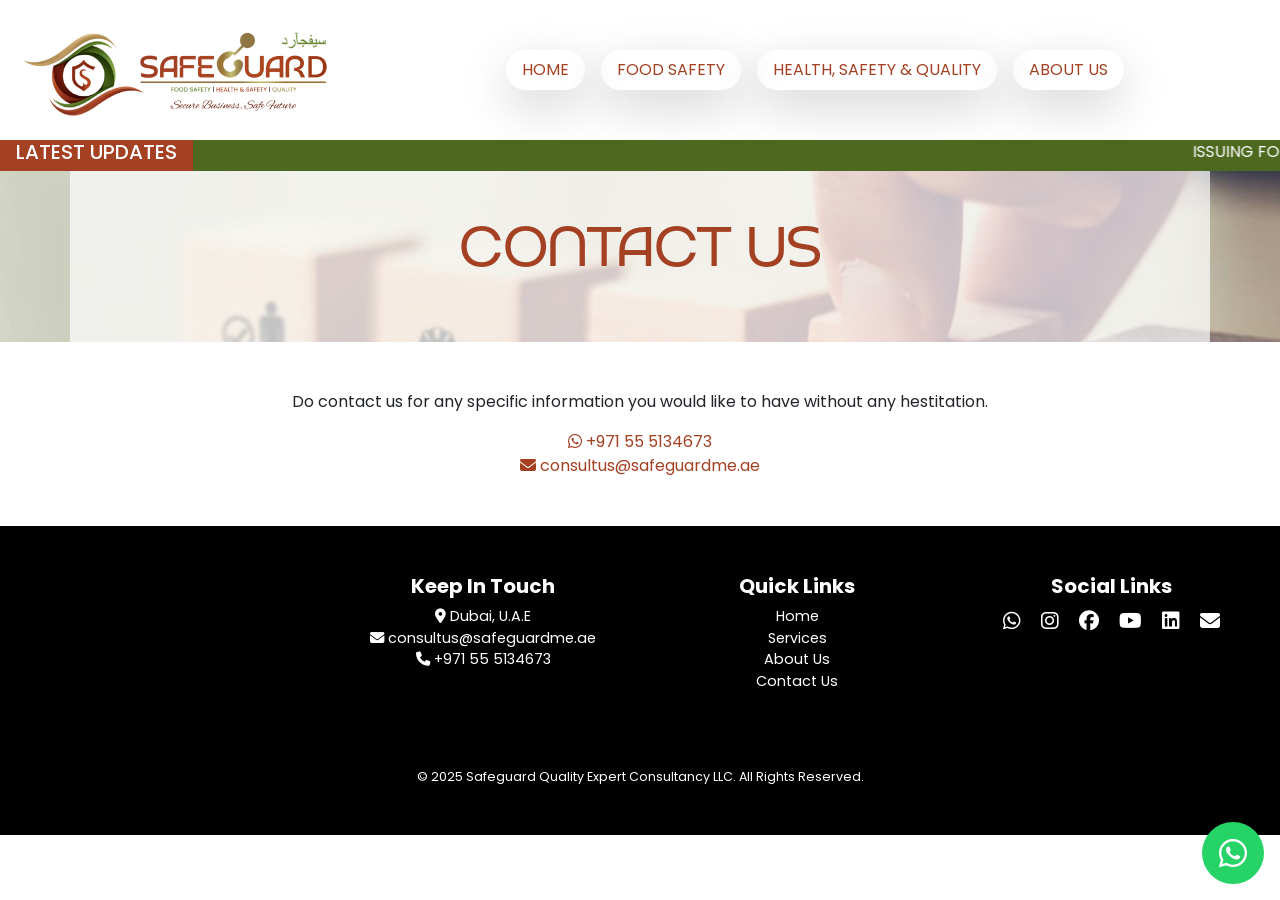
<file: contact.html>
<!DOCTYPE html>
<html lang="en">
<head>
    <meta charset="UTF-8">
    <meta name="viewport" content="width=device-width, initial-scale=1.0">
    <meta property="og:title" content="Safeguard Quality Expert Consultancy LLC.">
    <meta property="og:description" content="Secure Business, Safe Future">
    <title>Contact - Safeguard Quality Expert Consultancy LLC.</title>
    <link rel="icon" href="/assets/icons/SafeGuard Logo Square.png" type="image/x-icon">
    <link href="https://unpkg.com/aos@2.3.1/dist/aos.css" rel="stylesheet">
    <link href="https://cdn.jsdelivr.net/npm/bootstrap@5.3.5/dist/css/bootstrap.min.css" rel="stylesheet" integrity="sha384-SgOJa3DmI69IUzQ2PVdRZhwQ+dy64/BUtbMJw1MZ8t5HZApcHrRKUc4W0kG879m7" crossorigin="anonymous">
    <link href="https://cdn.jsdelivr.net/npm/bootstrap-icons@1.10.5/font/bootstrap-icons.css" rel="stylesheet" />
    <link href="https://cdnjs.cloudflare.com/ajax/libs/font-awesome/6.5.0/css/all.min.css" rel="stylesheet" />
    <link rel='stylesheet' href='https://cdn-uicons.flaticon.com/3.0.0/uicons-regular-rounded/css/uicons-regular-rounded.css'>
    <link rel="stylesheet" href="./css/owlcarousel/owl.carousel.css">
    <link rel="stylesheet" href="./css/owlcarousel/owl.carousel.min.css">
    <link rel="stylesheet" href="./css/owlcarousel/owl.theme.default.min.css">
    <link rel="preconnect" href="https://fonts.googleapis.com">
    <link rel="preconnect" href="https://fonts.gstatic.com" crossorigin>
    <link href="https://fonts.googleapis.com/css2?family=Alex+Brush&family=Poppins:ital,wght@0,100;0,200;0,300;0,400;0,500;0,600;0,700;0,800;0,900;1,100;1,200;1,300;1,400;1,500;1,600;1,700;1,800;1,900&display=swap" rel="stylesheet">
  <link rel="stylesheet" href="./css/index.css">
</head>
<body>
  <div class="social-floating-icon position-fixed bottom-0 end-0 mb-3 me-3">
    <button class="social-floating-btn btn px-2" type="button">
      <a href="https://wa.me/971555134673" style="text-decoration: none; color: #fff;"><i class="fa-brands fa-whatsapp fs-2 p-2"></i></a>
    </button>
  </div>
  <header>
    <section id="header-section">
      <div class="container-fluid d-flex justify-content-between align-items-center m-0 p-0 header-row">
        <div class="logo-img-div">
          <a href="./index.html"><img class="logo-img img-fluid w-100" src="./assets/icons/SafeGuard Logo Rectangle.png" alt="safeguard logo"></a>
        </div>
        <div class="menubar flex-grow-1 h-100 menubar-lg">
          <nav class="navbar navbar-expand-lg w-100 h-100">
            <div class="container-fluid h-100 m-0 p-0 m-0">
              <button class="navbar-toggler ms-auto p-3 m-4" type="button" data-bs-toggle="offcanvas" data-bs-target="#offcanvasNavbar" aria-controls="offcanvasNavbar" aria-expanded="false" aria-label="Toggle navigation">
                <span class="navbar-toggler-icon"></span>
              </button>
              <div class="offcanvas offcanvas-end p-0 m-0" tabindex="-1" id="offcanvasNavbar" aria-labelledby="offcanvasNavbarLabel">
                <div class="offcanvas-header m-0 justify-content-center">
                  <div class="logo-img-sm-div">
                    <a href="./index.html"><img class="logo-img-sm img-fluid w-100" src="./assets/icons/SafeGuard Logo Rectangle.png" alt="safeguard logo mobile"></a>
                  </div>
                </div>
                <div class="offcanvas-body text-center">
                  <ul class="navbar-nav justify-content-center flex-grow-1 mb-2 mb-lg-0 gap-3">
                    <li class="nav-item">
                      <a class="nav-link px-3 d-flex flex-column align-items-center shadow-lg" aria-current="page" href="./index.html">
                        <div><i class="fi fi-rr-home"></i></div>
                        <div>HOME</div>
                      </a>
                    </li>
                    <li class="nav-item d-md-block">
                      <a class="nav-link px-3 d-flex flex-column align-items-center shadow-lg" href="./food-safety-services.html" role="button" aria-expanded="false">
                        <div><i class="fi fi-rr-apps"></i></div>
                        <div>FOOD SAFETY</div>
                      </a>
                    </li>
                    <li class="nav-item d-md-block">
                      <a class="nav-link px-3 d-flex flex-column align-items-center shadow-lg" href="./health-safety-quality-services.html  " role="button" aria-expanded="false">
                        <div><i class="fi fi-rr-apps"></i></div>
                        <div>HEALTH, SAFETY & QUALITY</div>
                      </a>
                    </li>
                    <li class="nav-item">
                      <a class="nav-link px-3 d-flex flex-column align-items-center shadow-lg" href="./about.html" role="button" aria-expanded="false">
                        <div><i class="fi fi-rr-info"></i></div>
                        <div>ABOUT US</div>
                      </a>
                    </li>
                    <li class="nav-item d-block d-lg-none">
                      <a class="nav-link fw-bold px-3 d-flex flex-column align-items-center shadow-lg" href="./contact.html">
                        <div><i class="fi fi-rr-phone-call"></i></div>
                        <div>Contact</div>
                      </a>
                    </li>
                  </ul>
                  <div class="offcanvas-header m-0 justify-content-center">
                    <div class="logo-img-sm-div">
                      <button type="button" class="btn-close p-4 shadow-lg " data-bs-dismiss="offcanvas" aria-label="Close"></button>
                    </div>
                  </div>
                </div>
              </div>
            </div>
          </nav>
        </div>
        <div class="right-header d-none d-xxl-block h-100">
          <nav class="navbar navbar-expand-md">
            <div class="container-fluid p-0 m-0">
                <div class="offcanvas-body">
                  <ul class="navbar-nav justify-content-end flex-grow-1 mb-2 mb-lg-0">
                    <li class="nav-item px-4 my-1">
                      <a class="nav-link" aria-current="page" href="#"><i class="fa-solid fa-location-dot"></i> Dubai, UAE</a>
                      <a class="nav-link" aria-current="page" href="https://wa.me/971555134673"><i class="fa-brands fa-whatsapp"></i> +971 55 5134673</a>
                      <a class="nav-link" aria-current="page" href="mailto:consultus@safeguardme.ae"><i class="fa-solid fa-envelope"></i> consultus@safeguardme.ae</a>
                    </li>
                  </ul>
                </div>
              </div>
            </div>
          </nav>
        </div>
      </div>
    </section>
  </header>

  <main>
    <section id="marquee-section">
      <div class="marquee-background">
        <div class="d-flex">
          <h5 class="marquee-title m-0 mb-0 mt-0 px-3">LATEST UPDATES</h5>
          <div class="marquee-text w-100">
            <marquee behavior="scroll" direction="left">ISSUING FOOD RELATED BUSINESS LICENSE, PRODUCT AND LABEL REVIEW, FOOD PERMITS AND APPROVAL, PRODUCT REGISTRATION AND APPROVAL FROM RELEVANT AUTHORITIES.</marquee>
          </div>
        </div>
      </div>
    </section>

    <section id="hero-section">
      <div class="hero-background">
        <div class="container hero-container text-center p-5" data-aos="fade-up">
          <h1 class="display-4">CONTACT US</h1>
        </div>
      </div>
    </section>

    <section id="contact">
      <div>
        <div class="container contact-container text-center p-5" data-aos="fade-right">
          <p>Do contact us for any specific information you would like to have without any hestitation. </p>
          <a class="nav-link active" aria-current="page" href="https://wa.me/971555134673"><i class="fa-brands fa-whatsapp"></i> +971 55 5134673</a>
          <a class="nav-link active" aria-current="page" href="mailto:consultus@safeguardme.ae"><i class="fa-solid fa-envelope"></i> consultus@safeguardme.ae</a>
        
        </div>
      </div>
    </section>
  </main>

  <footer class="bg-black text-center text-white py-5">
    <section>
      <div class="container-fluid">
        <div class="row m-0">
          <div class="col-12 col-md-3">
            <iframe src="https://www.google.com/maps/embed?pb=!1m18!1m12!1m3!1d57730.36853954019!2d55.30500301794457!3d25.265605198481683!2m3!1f0!2f0!3f0!3m2!1i1024!2i768!4f13.1!3m3!1m2!1s0x3e5f434f37cdae93%3A0xde756363a1b78491!2sDeira%20-%20Dubai!5e0!3m2!1sen!2sae!4v1750412123788!5m2!1sen!2sae" height="185" style="border:0;" allowfullscreen="" loading="lazy" referrerpolicy="no-referrer-when-downgrade"></iframe>
          </div>
          <div class="col-12 col-md-3">
            <h5 class="fw-bold">Keep In Touch</h5>
            <p class="link-secondary">
              <a style="color: #fff; text-decoration: none;" href="#"><i class="fa-solid fa-location-dot"></i> Dubai, U.A.E</a>
              <br>
              <a style="color:#fff; text-decoration: none;" href="mailto:consultus@safeguardme.ae"><i class="fa-solid fa-envelope"></i> consultus@safeguardme.ae</a> 
              <br>
              <a style="color: #fff; text-decoration: none;" href="https://wa.me/971555134673"><i class="fa-solid fa-phone"></i> +971 55 5134673</a>
            </p>
          </div>
          <div class="col-12 col-md-3">
            <h5 class="fw-bold">Quick Links</h5>
            <ul class="list-unstyled text-small">
              <li><a class="text-decoration-none" style="color: #fff;" href="./index.html">Home</a></li>
              <li><a class="text-decoration-none" style="color: #fff;" href="./index.html#services-section">Services</a></li>
              <li><a class="text-decoration-none" style="color: #fff;" href="./about.html">About Us</a></li>
              <li><a class="text-decoration-none" style="color: #fff;" href="./contact.html">Contact Us</a></li>
            </ul>
          </div>
          <div class="col-12 col-md-3">
            <h5 class="fw-bold">Social Links</h5>
            <p class="lead">
              <a style="color: #fff;" href="https://wa.me/971555134673"><i class="fa-brands fa-whatsapp"></i></a>&nbsp;&nbsp;&nbsp;
              <a style="color: #fff;" href="https://www.instagram.com/safeguardme.ae/"><i class="fa-brands fa-instagram"></i></a>&nbsp;&nbsp;&nbsp;
              <a style="color: #fff;" href="https://www.facebook.com/safeguardquality"><i class="fa-brands fa-facebook"></i></a>&nbsp;&nbsp;&nbsp;
              <a style="color: #fff;" href="https://www.youtube.com/channel/UCB0fw43fi-5VwmImpjp35yg"><i class="fa-brands fa-youtube"></i></a>&nbsp;&nbsp;&nbsp;
              <a style="color: #fff;" href="https://www.linkedin.com/company/safeguard-quality-expert-consultancy/"><i class="fa-brands fa-linkedin"></i></a>&nbsp;&nbsp;&nbsp;
              <a style="color: #fff;" href="mailto:consultus@safeguardme.ae"><i class="fa-solid fa-envelope"></i></a>
            </p>
          </div>
        </div>
      </div>
      <small>&copy; 2025 Safeguard Quality Expert Consultancy LLC. All Rights Reserved.</small>
    </section>
  </footer>
    
  <script src="https://cdn.jsdelivr.net/npm/bootstrap@5.3.5/dist/js/bootstrap.bundle.min.js" integrity="sha384-k6d4wzSIapyDyv1kpU366/PK5hCdSbCRGRCMv+eplOQJWyd1fbcAu9OCUj5zNLiq" crossorigin="anonymous"></script>
  <script src="https://ajax.googleapis.com/ajax/libs/jquery/3.7.1/jquery.min.js"></script>
  <script src="/css/owlcarousel/owl.carousel.js"></script>
  <script src="/css/owlcarousel/owl.carousel.min.js"></script>
  <script src="https://unpkg.com/aos@2.3.1/dist/aos.js"></script>
  <script src="/js/index.js"></script>
</body>
</html>
</file>
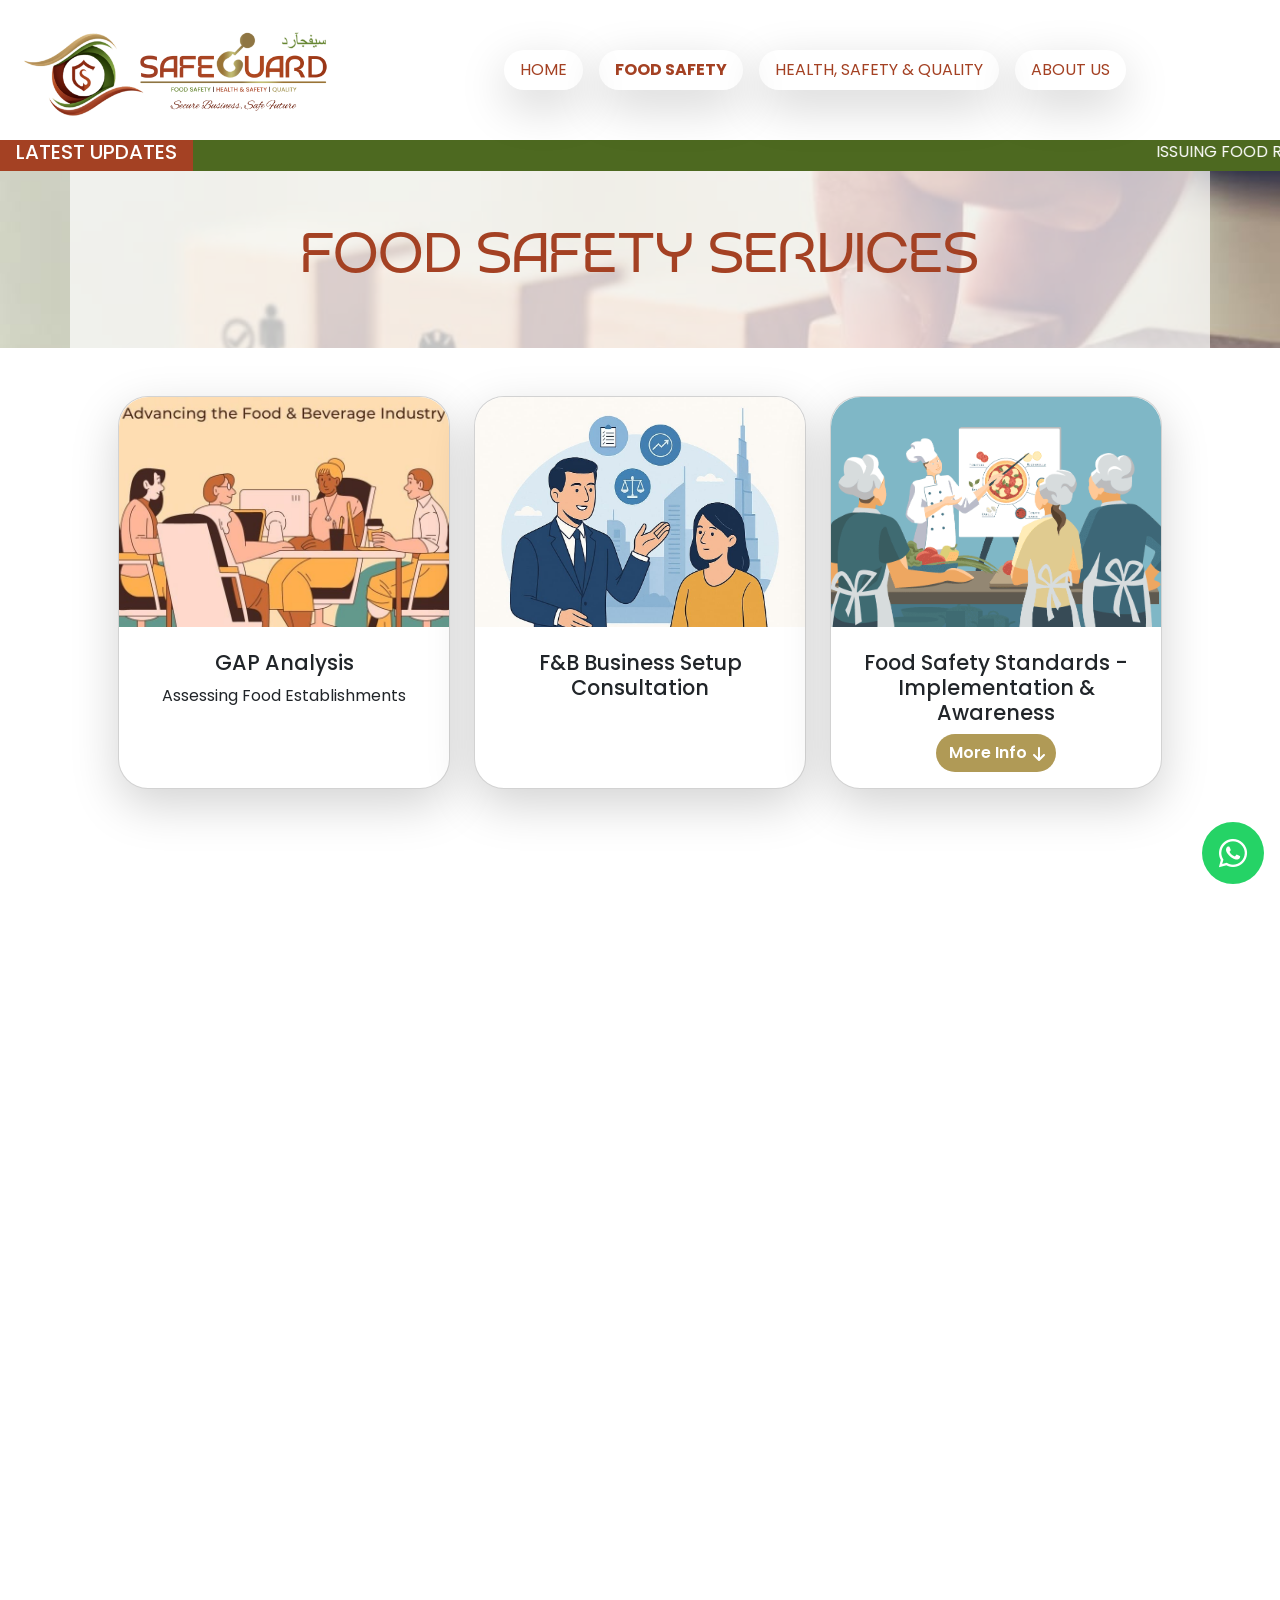
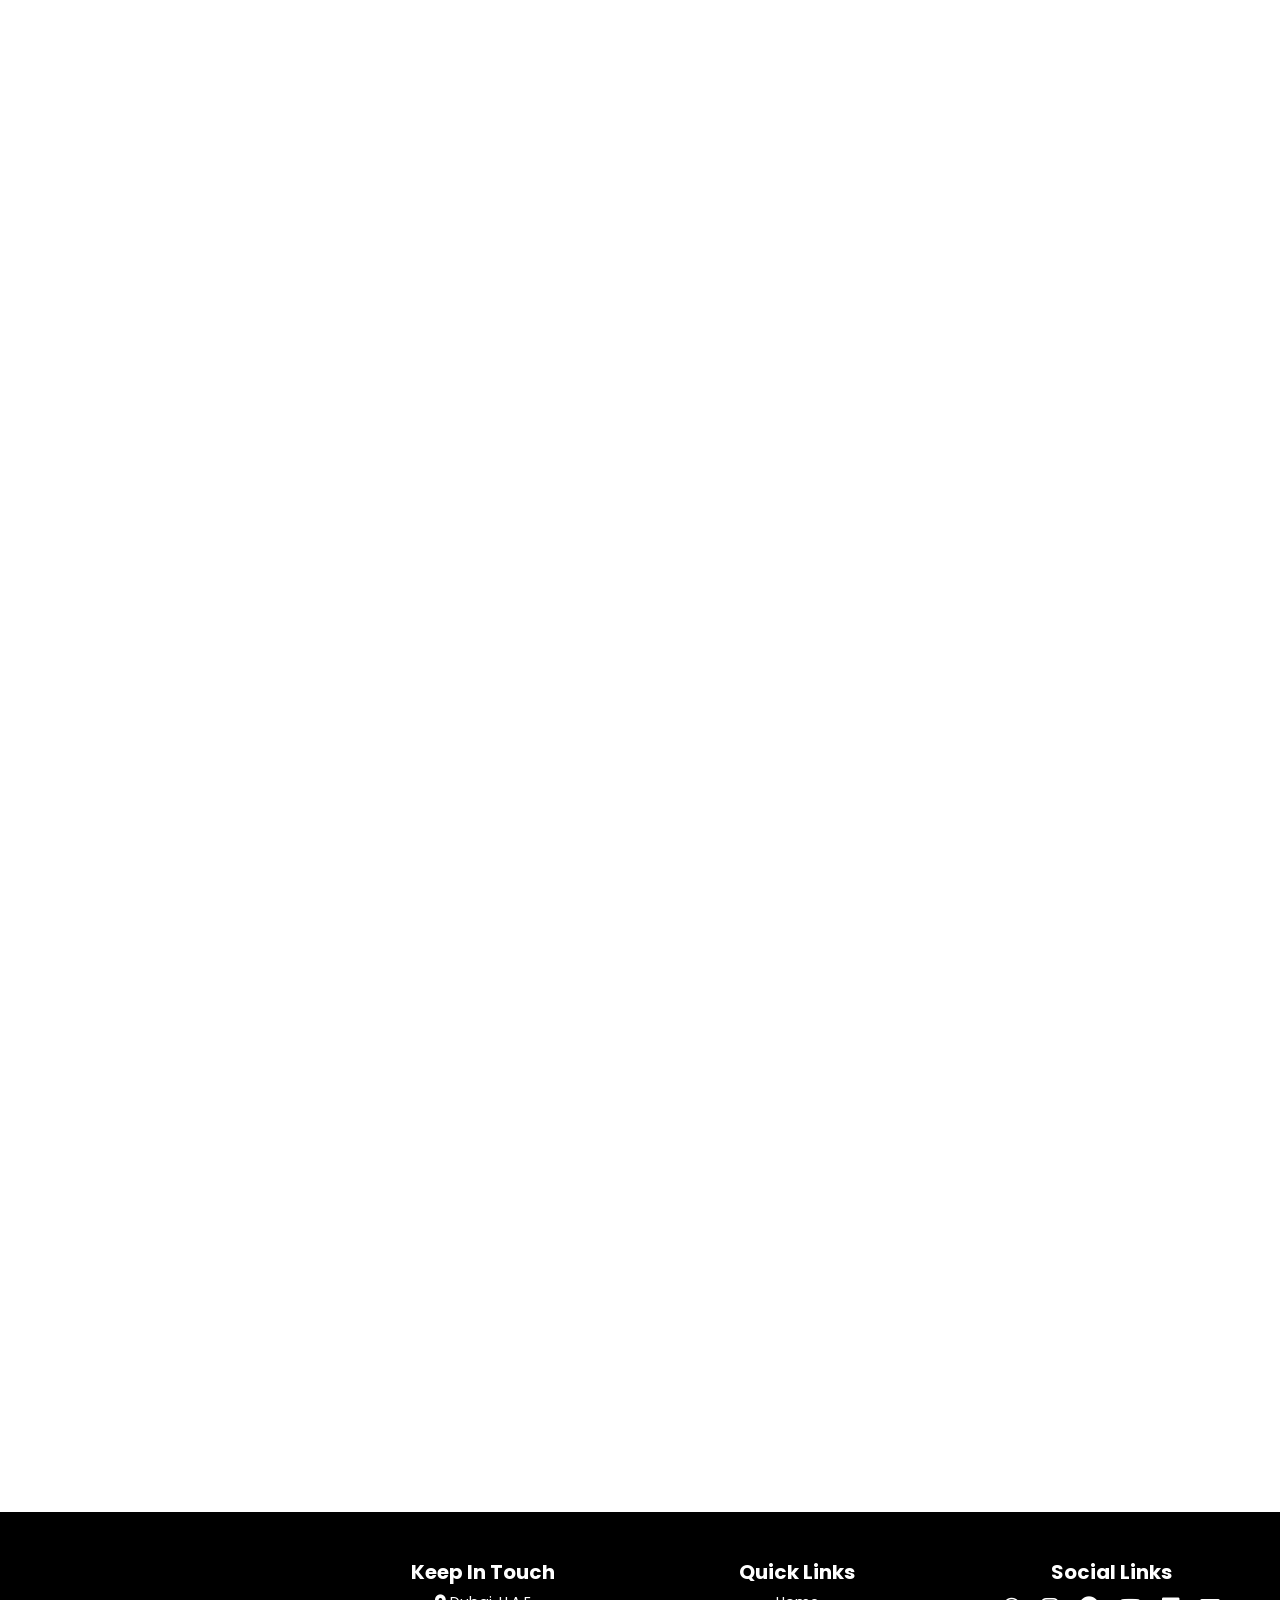
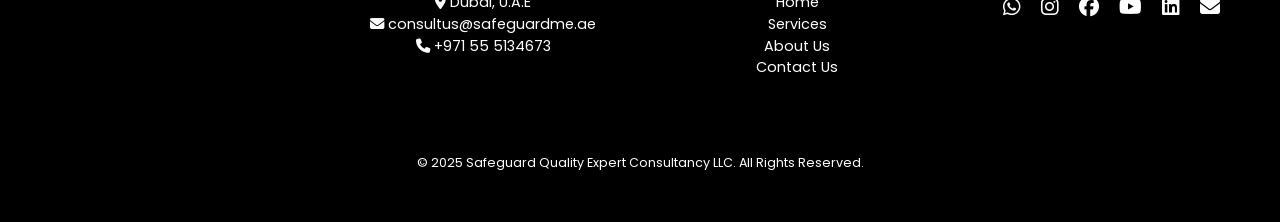
<file: food-safety-services.html>
<!DOCTYPE html>
<html lang="en">
<head>
    <meta charset="UTF-8">
    <meta name="viewport" content="width=device-width, initial-scale=1.0">
    <meta property="og:title" content="Safeguard Quality Expert Consultancy LLC.">
    <meta property="og:description" content="Secure Business, Safe Future">
    <title>Food Safety Services - Safeguard Quality Expert Consultancy LLC.</title>
    <link rel="icon" href="/assets/icons/SafeGuard Logo Square.png" type="image/x-icon">
    <link href="https://unpkg.com/aos@2.3.1/dist/aos.css" rel="stylesheet">
    <link href="https://cdn.jsdelivr.net/npm/bootstrap@5.3.5/dist/css/bootstrap.min.css" rel="stylesheet" integrity="sha384-SgOJa3DmI69IUzQ2PVdRZhwQ+dy64/BUtbMJw1MZ8t5HZApcHrRKUc4W0kG879m7" crossorigin="anonymous">
    <link href="https://cdn.jsdelivr.net/npm/bootstrap-icons@1.10.5/font/bootstrap-icons.css" rel="stylesheet" />
    <link href="https://cdnjs.cloudflare.com/ajax/libs/font-awesome/6.5.0/css/all.min.css" rel="stylesheet" />
    <link rel='stylesheet' href='https://cdn-uicons.flaticon.com/3.0.0/uicons-regular-rounded/css/uicons-regular-rounded.css'>
    <link rel="stylesheet" href="./css/owlcarousel/owl.carousel.css">
    <link rel="stylesheet" href="./css/owlcarousel/owl.carousel.min.css">
    <link rel="stylesheet" href="./css/owlcarousel/owl.theme.default.min.css">
    <link rel="preconnect" href="https://fonts.googleapis.com">
    <link rel="preconnect" href="https://fonts.gstatic.com" crossorigin>
    <link href="https://fonts.googleapis.com/css2?family=Alex+Brush&family=Poppins:ital,wght@0,100;0,200;0,300;0,400;0,500;0,600;0,700;0,800;0,900;1,100;1,200;1,300;1,400;1,500;1,600;1,700;1,800;1,900&display=swap" rel="stylesheet">
  <link rel="stylesheet" href="./css/index.css">
</head>
<body>
  <div class="social-floating-icon position-fixed bottom-0 end-0 mb-3 me-3">
    <button class="social-floating-btn btn px-2" type="button">
      <a href="https://wa.me/971555134673" style="text-decoration: none; color: #fff;"><i class="fa-brands fa-whatsapp fs-2 p-2"></i></a>
    </button>
  </div>
  <header>
    <section id="header-section">
      <div class="container-fluid d-flex justify-content-between align-items-center m-0 p-0 header-row">
        <div class="logo-img-div">
          <a href="./index.html"><img class="logo-img img-fluid w-100" src="./assets/icons/SafeGuard Logo Rectangle.png" alt="safeguard-logo"></a>
        </div>
        <div class="menubar flex-grow-1 h-100 menubar-lg">
          <nav class="navbar navbar-expand-lg w-100 h-100">
            <div class="container-fluid h-100 m-0 p-0 m-0">
              <button class="navbar-toggler ms-auto p-3 m-4" type="button" data-bs-toggle="offcanvas" data-bs-target="#offcanvasNavbar" aria-controls="offcanvasNavbar" aria-expanded="false" aria-label="Toggle navigation">
                <span class="navbar-toggler-icon"></span>
              </button>
              <div class="offcanvas offcanvas-end p-0 m-0" tabindex="-1" id="offcanvasNavbar" aria-labelledby="offcanvasNavbarLabel">
                <div class="offcanvas-header m-0 justify-content-center">
                  <div class="logo-img-sm-div">
                    <a href="./index.html"><img class="logo-img-sm img-fluid w-100" src="./assets/icons/SafeGuard Logo Rectangle.png" alt="safeguard-logo-mobile"></a>
                  </div>
                </div>
                <div class="offcanvas-body text-center">
                  <ul class="navbar-nav justify-content-center flex-grow-1 mb-2 mb-lg-0 gap-3">
                    <li class="nav-item">
                      <a class="nav-link px-3 d-flex flex-column align-items-center shadow-lg" aria-current="page" href="./index.html">
                        <div><i class="fi fi-rr-home"></i></div>
                        <div>HOME</div>
                      </a>
                    </li>
                    <li class="nav-item d-md-block">
                      <a class="nav-link fw-bold px-3 d-flex flex-column align-items-center shadow-lg" href="./food-safety-services.html" role="button" aria-expanded="false">
                        <div><i class="fi fi-rr-apps"></i></div>
                        <div>FOOD SAFETY</div>
                      </a>
                    </li>
                    <li class="nav-item d-md-block">
                      <a class="nav-link px-3 d-flex flex-column align-items-center shadow-lg" href="./health-safety-quality-services.html  " role="button" aria-expanded="false">
                        <div><i class="fi fi-rr-apps"></i></div>
                        <div>HEALTH, SAFETY & QUALITY</div>
                      </a>
                    </li>
                    <li class="nav-item">
                      <a class="nav-link px-3 d-flex flex-column align-items-center shadow-lg" href="./about.html" role="button" aria-expanded="false">
                        <div><i class="fi fi-rr-info"></i></div>
                        <div>ABOUT US</div>
                      </a>
                    </li>
                    <li class="nav-item d-block d-lg-none">
                      <a class="nav-link px-3 d-flex flex-column align-items-center shadow-lg" href="./contact.html">
                        <div><i class="fi fi-rr-phone-call"></i></div>
                        <div>Contact</div>
                      </a>
                    </li>
                  </ul>
                  <div class="offcanvas-header m-0 justify-content-center">
                    <div class="logo-img-sm-div">
                      <button type="button" class="btn-close p-4 shadow-lg " data-bs-dismiss="offcanvas" aria-label="Close"></button>
                    </div>
                  </div>
                </div>
              </div>
            </div>
          </nav>
        </div>
        <div class="right-header d-none d-xxl-block h-100">
          <nav class="navbar navbar-expand-md">
            <div class="container-fluid p-0 m-0">
                <div class="offcanvas-body">
                  <ul class="navbar-nav justify-content-end flex-grow-1 mb-2 mb-lg-0">
                    <li class="nav-item px-4 my-1">
                      <a class="nav-link" aria-current="page" href="#"><i class="fa-solid fa-location-dot"></i> Dubai, UAE</a>
                      <a class="nav-link" aria-current="page" href="https://wa.me/971555134673"><i class="fa-brands fa-whatsapp"></i> +971 55 5134673</a>
                      <a class="nav-link" aria-current="page" href="mailto:consultus@safeguardme.ae"><i class="fa-solid fa-envelope"></i> consultus@safeguardme.ae</a>
                    </li>
                  </ul>
                </div>
              </div>
            </div>
          </nav>
        </div>
      </div>
    </section>
  </header>

  <main>
    <section id="marquee-section">
      <div class="marquee-background">
        <div class="d-flex">
          <h5 class="marquee-title m-0 mb-0 mt-0 px-3">LATEST UPDATES</h5>
          <div class="marquee-text w-100">
            <marquee behavior="scroll" direction="left">ISSUING FOOD RELATED BUSINESS LICENSE, PRODUCT AND LABEL REVIEW, FOOD PERMITS AND APPROVAL, PRODUCT REGISTRATION AND APPROVAL FROM RELEVANT AUTHORITIES.</marquee>
          </div>
        </div>
      </div>
    </section>

    <section id="hero-section">
      <div class="hero-background">
        <div class="container hero-container text-center p-5" data-aos="fade-up">
          <h1 class="display-4">FOO<span style="font-family: 'Poppins'; font-weight: 400;">D</span> SAFETY SERVICES</h1>
        </div>
      </div>
    </section>

    <section id="food-safety-services">
      <div class="food-safety-services-background">
        <div class="container food-safety-services-container text-center p-5">
          <div class="row row-cols-1 row-cols-md-2 row-cols-lg-3 row g-4">
            <div class="col">
              <div class="card h-100 shadow-lg" data-aos="fade-up">
                <img src="./images/food-safety-services/gap-analysis.jpeg" class="card-img-top" alt="gap analysis">
                <div class="card-body">
                  <h3 class="card-title">GAP Analysis</h3>
                  <p class="card-text">Assessing Food Establishments</p>
                  <!-- <a href="#" class="icon-link">Read More<i class="fa-solid fa-chevron-right"></i></a> -->
                </div>
              </div>
            </div>
            <div class="col">
              <div class="card h-100 shadow-lg" data-aos="fade-up">
                <img src="./images/food-safety-services/f-and-b-business-setup-consultation.jpeg" class="card-img-top" alt="f&b business setup consultation">
                <div class="card-body">
                  <h3 class="card-title">F&B Business Setup Consultation</h3>
                  <!-- <a href="#" class="icon-link">Read More<i class="fa-solid fa-chevron-right"></i></a> -->
                </div>
              </div>
            </div>
            <div class="col">
              <div class="card h-100 shadow-lg" data-aos="fade-up">
                <img src="./images/food-safety-services/food-safety-standards-implementation-and-awareness.png" class="card-img-top" alt="Food Safety Standards - Implementation & Awareness">
                <div class="card-body">
                  <h3 class="card-title">Food Safety Standards - Implementation & Awareness</h3>
                  <button class="btn more-info-btn" type="button" data-bs-toggle="collapse" data-bs-target="#collapseExample1" aria-expanded="false" aria-controls="collapseExample1">
                    More Info
                    <svg class="svgIcon-moreInfo" viewBox="0 0 384 512">
                      <path
                        d="M169.4 470.6c12.5 12.5 32.8 12.5 45.3 0l160-160c12.5-12.5 12.5-32.8 0-45.3s-32.8-12.5-45.3 0L224 370.8V64c0-17.7-14.3-32-32-32s-32 14.3-32 32v306.7L54.6 265.4c-12.5-12.5-32.8-12.5-45.3 0s-12.5 32.8 0 45.3l160 160z"
                      />
                    </svg>
                  </button>
                  <div class="collapse" id="collapseExample1">
                    <div class="card">
                      <div class="card-body d-flex flex-wrap justify-content-center gap-2">
                        <span class="badge rounded-pill">ISO 22000</span>
                        <span class="badge rounded-pill">GMP (Good Manufacturing Practices)</span>
                        <span class="badge rounded-pill">FSSC 22000</span>
                        <span class="badge rounded-pill">GHP (Good Hygiene Practices)</span>
                        <span class="badge rounded-pill">HACCP</span>
                      </div>
                    </div>
                  </div>
                  <!-- <a href="#" class="icon-link">Read More<i class="fa-solid fa-chevron-right"></i></a> -->
                </div>
              </div>
            </div>
            <div class="col">
              <div class="card h-100 shadow-lg" data-aos="fade-up">
                <img src="./images/food-safety-services/food-advertising-and-marketing-compliance.jpg" class="card-img-top" style="max-height: 230px" alt="Food Advertising & Marketing Compliance">
                <div class="card-body">
                  <h3 class="card-title text-body-emphasis">Food Advertising & Marketing Compliance</h3>
                  <p class="card-text"></p>
                  <!-- <a href="#" class="icon-link">Read More<i class="fa-solid fa-chevron-right"></i></a> -->
                </div>
              </div>
            </div>
            <div class="col">
              <div class="card h-100 shadow-lg" data-aos="fade-up">
                <img src="./images/food-safety-services/menu-and-product-development.webp" class="card-img-top" style="max-height: 230px" alt="Menu & Product Development">
                <div class="card-body">
                  <h3 class="card-title text-body-emphasis">Menu & Product Development</h3>
                  <p class="card-text"></p>
                  <!-- <a href="#" class="icon-link">Read More<i class="fa-solid fa-chevron-right"></i></a> -->
                </div>
              </div>
            </div>
            <div class="col">
              <div class="card h-100 shadow-lg" data-aos="fade-up">
                <img src="./images/food-safety-services/supplier-audits-and-vendor-assessment.webp" class="card-img-top" style="max-height: 230px" alt="Supplier Audits & Vendor Assessment">
                <div class="card-body">
                  <h3 class="card-title text-body-emphasis">Supplier Audits & Vendor Assessment</h3>
                  <p class="card-text"></p>
                  <!-- <a href="#" class="icon-link">Read More<i class="fa-solid fa-chevron-right"></i></a> -->
                </div>
              </div>
            </div>
            <div class="col">
              <div class="card h-100 shadow-lg" data-aos="fade-up">
                <img src="./images/food-safety-services/raw-material-and-ingredient-sourcing.jpg" class="card-img-top" style="max-height: 230px" alt="Raw Material & Ingredient Sourcing">
                <div class="card-body">
                  <h3 class="card-title text-body-emphasis">Raw Material & Ingredient Sourcing</h3>
                  <p class="card-text"></p>
                  <!-- <a href="#" class="icon-link">Read More<i class="fa-solid fa-chevron-right"></i></a> -->
                </div>
              </div>
            </div>
            <div class="col">
              <div class="card h-100 shadow-lg" data-aos="fade-up">
                <img src="./images/food-safety-services/regulatory-compliance-audits.jpg" class="card-img-top" style="max-height: 230px;" alt="Regulatory Compliance Audits">
                <div class="card-body">
                  <h3 class="card-title text-body-emphasis">Regulatory Compliance Audits</h3>
                  <button class="btn more-info-btn" type="button" data-bs-toggle="collapse" data-bs-target="#collapseExample2" aria-expanded="false" aria-controls="collapseExample2">
                    More Info
                    <svg class="svgIcon-moreInfo" viewBox="0 0 384 512">
                      <path
                        d="M169.4 470.6c12.5 12.5 32.8 12.5 45.3 0l160-160c12.5-12.5 12.5-32.8 0-45.3s-32.8-12.5-45.3 0L224 370.8V64c0-17.7-14.3-32-32-32s-32 14.3-32 32v306.7L54.6 265.4c-12.5-12.5-32.8-12.5-45.3 0s-12.5 32.8 0 45.3l160 160z"
                      />
                    </svg>
                  </button>
                  <div class="collapse" id="collapseExample2">
                    <div class="card card-body">
                      <div class="d-flex flex-wrap justify-content-center gap-2">
                        <span class="badge rounded-pill">Internal & External Standards and Legislations</span>
                      </div>
                    </div>
                  </div>
                  <!-- Add JS for viewing more content on the same page
                    <a href="#" class="icon-link">Read More<i class="fa-solid fa-chevron-right"></i></a> 
                  -->
                </div>
              </div>
            </div>
            <div class="col">
              <div class="card h-100 shadow-lg" data-aos="fade-up">
                <img src="./images/food-safety-services/halal-certification-and-compliance.jpg" class="card-img-top" style="max-height: 230px" alt="HALAL Certification & Compliance">
                <div class="card-body">
                  <h3 class="card-title text-body-emphasis">HALAL Certification & Compliance</h3>
                  <!-- <a href="#" class="icon-link">Read More<i class="fa-solid fa-chevron-right"></i></a> -->
                </div>
              </div>
            </div>
            <div class="col">
              <div class="card h-100 shadow-lg" data-aos="fade-up">
                <img src="./images/food-safety-services/quality-control-and-assurance-programs.png" class="card-img-top" style="max-height: 230px" alt="Quality Control & Assurance Programs">
                <div class="card-body">
                  <h3 class="card-title text-body-emphasis">Quality Control & Assurance Programs</h3>
                  <!-- <a href="#" class="icon-link">Read More<i class="fa-solid fa-chevron-right"></i></a> -->
                </div>
              </div>
            </div>
            <div class="col">
              <div class="card h-100 shadow-lg" data-aos="fade-up">
                <img src="./images/food-safety-services/cost-and-quality-auditing-for-food-businesses.webp" class="card-img-top" style="max-height: 230px" alt="Cost & Quality Auditing for Food Businesses">
                <div class="card-body">
                  <h3 class="card-title text-body-emphasis">Cost & Quality Auditing for Food Businesses</h3>
                  <!-- <a href="#" class="icon-link">Read More<i class="fa-solid fa-chevron-right"></i></a> -->
                </div>
              </div>
            </div>
            <div class="col">
              <div class="card h-100 shadow-lg" data-aos="fade-up">
                <img src="./images/food-safety-services/mystery-shopping-services.webp" class="card-img-top" style="max-height: 230px" alt="Mystery Shopping Services">
                <div class="card-body">
                  <h3 class="card-title text-body-emphasis">Mystery Shopping Services</h3>
                  <button class="btn more-info-btn" type="button" data-bs-toggle="collapse" data-bs-target="#collapseExample3" aria-expanded="false" aria-controls="collapseExample3">
                    More Info
                    <svg class="svgIcon-moreInfo" viewBox="0 0 384 512">
                      <path
                        d="M169.4 470.6c12.5 12.5 32.8 12.5 45.3 0l160-160c12.5-12.5 12.5-32.8 0-45.3s-32.8-12.5-45.3 0L224 370.8V64c0-17.7-14.3-32-32-32s-32 14.3-32 32v306.7L54.6 265.4c-12.5-12.5-32.8-12.5-45.3 0s-12.5 32.8 0 45.3l160 160z"
                      />
                    </svg>
                  </button>
                  <div class="collapse" id="collapseExample3">
                    <div class="card card-body">
                      <div class="d-flex flex-wrap justify-content-center gap-2">
                        <span class="badge rounded-pill">Evaluating Food Safety & Customer Experience</span>
                      </div>
                    </div>
                  </div>
                  <!-- Add JS for viewing more content on the same page
                    <a href="#" class="icon-link">Read More<i class="fa-solid fa-chevron-right"></i></a> 
                  -->
                </div>
              </div>
            </div>
            <div class="col">
              <div class="card h-100 shadow-lg" data-aos="fade-up">
                <img src="./images/food-safety-services/food-waste-management-and-sustainability-guidance.webp" class="card-img-top" style="max-height: 230px" alt="Food Waste Management & Sustainability Guidance">
                <div class="card-body">
                  <h3 class="card-title text-body-emphasis">Food Waste Management & Sustainability Guidance</h3>
                  <!-- <a href="#" class="icon-link">Read More<i class="fa-solid fa-chevron-right"></i></a> -->
                </div>
              </div>
            </div>
            <div class="col">
              <div class="card h-100 shadow-lg" data-aos="fade-up">
                <img src="./images/food-safety-services/allergen-management-and-labelling-compliance.webp" class="card-img-top" style="max-height: 230px" alt="Allergen Management & Labelling Compliance">
                <div class="card-body">
                  <h3 class="card-title text-body-emphasis">Allergen Management & Labelling Compliance</h3>
                  <!-- <a href="#" class="icon-link">Read More<i class="fa-solid fa-chevron-right"></i></a> -->
                </div>
              </div>
            </div>
            <div class="col">
              <div class="card h-100 shadow-lg" data-aos="fade-up">
                <img src="./images/food-safety-services/personal-hygiene-and-staff-training.webp" class="card-img-top" style="max-height: 230px" alt="Personal Hygiene & Staff Training">
                <div class="card-body">
                  <h3 class="card-title text-body-emphasis">Personal Hygiene & Staff Training</h3>
                  <button class="btn more-info-btn" type="button" data-bs-toggle="collapse" data-bs-target="#collapseExample4" aria-expanded="false" aria-controls="collapseExample4">
                    More Info
                    <svg class="svgIcon-moreInfo" viewBox="0 0 384 512">
                      <path
                        d="M169.4 470.6c12.5 12.5 32.8 12.5 45.3 0l160-160c12.5-12.5 12.5-32.8 0-45.3s-32.8-12.5-45.3 0L224 370.8V64c0-17.7-14.3-32-32-32s-32 14.3-32 32v306.7L54.6 265.4c-12.5-12.5-32.8-12.5-45.3 0s-12.5 32.8 0 45.3l160 160z"
                      />
                    </svg>
                  </button>
                  <div class="collapse" id="collapseExample4">
                    <div class="card card-body">
                      <div class="d-flex flex-wrap justify-content-center gap-2">
                        <span class="badge rounded-pill">Ensuring Safe Food Handling Practices</span>
                      </div>
                    </div>
                  </div>
                  <!-- Add JS for viewing more content on the same page
                    <a href="#" class="icon-link">Read More<i class="fa-solid fa-chevron-right"></i></a> 
                  -->
                </div>
              </div>
            </div>
            <div class="col">
              <div class="card h-100 shadow-lg" data-aos="fade-up">
                <img src="./images/food-safety-services/pest-control-advisory.avif" class="card-img-top" style="max-height: 230px" alt="Pest Control Advisory">
                <div class="card-body">
                  <h3 class="card-title text-body-emphasis">Pest Control Advisory</h3>
                  <button class="btn more-info-btn" type="button" data-bs-toggle="collapse" data-bs-target="#collapseExample5" aria-expanded="false" aria-controls="collapseExample5">
                    More Info
                    <svg class="svgIcon-moreInfo" viewBox="0 0 384 512">
                      <path
                        d="M169.4 470.6c12.5 12.5 32.8 12.5 45.3 0l160-160c12.5-12.5 12.5-32.8 0-45.3s-32.8-12.5-45.3 0L224 370.8V64c0-17.7-14.3-32-32-32s-32 14.3-32 32v306.7L54.6 265.4c-12.5-12.5-32.8-12.5-45.3 0s-12.5 32.8 0 45.3l160 160z"
                      />
                    </svg>
                  </button>
                  <div class="collapse" id="collapseExample5">
                    <div class="card card-body">
                      <div class="d-flex flex-wrap justify-content-center gap-2">
                        <span class="badge rounded-pill">Preventing Contamination Risks</span>
                      </div>
                    </div>
                  </div>
                  <!-- Add JS for viewing more content on the same page
                    <a href="#" class="icon-link">Read More<i class="fa-solid fa-chevron-right"></i></a> 
                  -->
                </div>
              </div>
            </div>
            <div class="col">
              <div class="card h-100 shadow-lg" data-aos="fade-up">
                <img src="./images/food-safety-services/digital-food-safety-management-systems-implementation-fsms.jpg" class="card-img-top" style="max-height: 230px" alt="Digital Food Safety Management Systems Implementation (FSMS)">
                <div class="card-body">
                  <h3 class="card-title text-body-emphasis">Digital Food Safety Management Systems Implementation (FSMS)</h3>
                  <!-- <a href="#" class="icon-link">Read More<i class="fa-solid fa-chevron-right"></i></a> -->
                </div>
              </div>
            </div>
            <div class="col">
              <div class="card h-100 shadow-lg" data-aos="fade-up">
                <img src="./images/food-safety-services/food-recall-and-incident-management-planning.jpg" class="card-img-top" style="max-height: 230px" alt="Food Recall and Incident Management Planning">
                <div class="card-body">
                  <h3 class="card-title text-body-emphasis">Food Recall and Incident Management Planning</h3>
                  <!-- <a href="#" class="icon-link">Read More<i class="fa-solid fa-chevron-right"></i></a> -->
                </div>
              </div>
            </div>
            <div class="col">
              <div class="card h-100 shadow-lg" data-aos="fade-up">
                <img src="./images/food-safety-services/labelling-and-packaging-compliance.png" class="card-img-top" style="max-height: 230px" alt="...">
                <div class="card-body">
                  <h3 class="card-title text-body-emphasis">Labelling & Packaging Compliance</h3>
                  <button class="btn more-info-btn" type="button" data-bs-toggle="collapse" data-bs-target="#collapseExample6" aria-expanded="false" aria-controls="collapseExample6">
                    More Info
                    <svg class="svgIcon-moreInfo" viewBox="0 0 384 512">
                      <path
                        d="M169.4 470.6c12.5 12.5 32.8 12.5 45.3 0l160-160c12.5-12.5 12.5-32.8 0-45.3s-32.8-12.5-45.3 0L224 370.8V64c0-17.7-14.3-32-32-32s-32 14.3-32 32v306.7L54.6 265.4c-12.5-12.5-32.8-12.5-45.3 0s-12.5 32.8 0 45.3l160 160z"
                      />
                    </svg>
                  </button>
                  <div class="collapse" id="collapseExample6">
                    <div class="card card-body">
                      <div class="d-flex flex-wrap justify-content-center gap-2">
                        <span class="badge rounded-pill">Product registration</span>
                        <span class="badge rounded-pill">Label verification</span>
                        <span class="badge rounded-pill">and more</span>
                      </div>
                    </div>
                  </div>
                  <!-- Add JS for viewing more content on the same page
                    <a href="#" class="icon-link">Read More<i class="fa-solid fa-chevron-right"></i></a> 
                  -->
                </div>
              </div>
            </div>
            <div class="col">
              <div class="card h-100 shadow-lg" data-aos="fade-up">
                <img src="./images/food-safety-services/import-and-export-approved-arrangements.jpg" class="card-img-top" style="max-height: 230px" alt="Import and Export Approved Arrangements">
                <div class="card-body">
                  <h3 class="card-title text-body-emphasis">Import and Export Approved Arrangements</h3>
                  <!-- Add JS for viewing more content on the same page
                    <a href="#" class="icon-link">Read More<i class="fa-solid fa-chevron-right"></i></a> 
                  -->
                </div>
              </div>
            </div>
            <div class="col">
              <div class="card h-100 shadow-lg" data-aos="fade-up">
                <img src="./images/food-safety-services/vendor-and-supplier-sourcing-management.jpg" class="card-img-top" style="max-height: 230px" alt="Vendor & Supplier Sourcing Management">
                <div class="card-body">
                  <h3 class="card-title  text-body-emphasis">Vendor & Supplier Sourcing Management</h3>
                  <button class="btn more-info-btn" type="button" data-bs-toggle="collapse" data-bs-target="#collapseExample7" aria-expanded="false" aria-controls="collapseExample7">
                    More Info
                    <svg class="svgIcon-moreInfo" viewBox="0 0 384 512">
                      <path
                        d="M169.4 470.6c12.5 12.5 32.8 12.5 45.3 0l160-160c12.5-12.5 12.5-32.8 0-45.3s-32.8-12.5-45.3 0L224 370.8V64c0-17.7-14.3-32-32-32s-32 14.3-32 32v306.7L54.6 265.4c-12.5-12.5-32.8-12.5-45.3 0s-12.5 32.8 0 45.3l160 160z"
                      />
                    </svg>
                  </button>
                  <div class="collapse" id="collapseExample7">
                    <div class="card card-body">
                      <div class="d-flex flex-wrap justify-content-center gap-2">
                        <span class="badge rounded-pill">Laboratory Testing Services</span>
                        <span class="badge rounded-pill">Calibration Services</span>
                        <span class="badge rounded-pill">Kitchen Equipment Advisory & Procurement</span>
                        <span class="badge rounded-pill">Other Support Services</span>
                      </div>
                    </div>
                  </div>
                  <!-- Add JS for viewing more content on the same page
                    <a href="#" class="icon-link">Read More<i class="fa-solid fa-chevron-right"></i></a> 
                  -->
                </div>
              </div>
            </div>
          </div>
        </div>
      </div>
    </section>
  </main>

  <footer class="bg-black text-center text-white py-5">
    <section>
      <div class="container-fluid">
        <div class="row m-0">
          <div class="col-12 col-md-3">
            <iframe src="https://www.google.com/maps/embed?pb=!1m18!1m12!1m3!1d57730.36853954019!2d55.30500301794457!3d25.265605198481683!2m3!1f0!2f0!3f0!3m2!1i1024!2i768!4f13.1!3m3!1m2!1s0x3e5f434f37cdae93%3A0xde756363a1b78491!2sDeira%20-%20Dubai!5e0!3m2!1sen!2sae!4v1750412123788!5m2!1sen!2sae" height="185" style="border:0;" allowfullscreen="" loading="lazy" referrerpolicy="no-referrer-when-downgrade"></iframe>
          </div>
          <div class="col-12 col-md-3">
            <h5 class="fw-bold">Keep In Touch</h5>
            <p class="link-secondary">
              <a style="color: #fff; text-decoration: none;" href="#"><i class="fa-solid fa-location-dot"></i> Dubai, U.A.E</a>
              <br>
              <a style="color:#fff; text-decoration: none;" href="mailto:consultus@safeguardme.ae"><i class="fa-solid fa-envelope"></i> consultus@safeguardme.ae</a> 
              <br>
              <a style="color: #fff; text-decoration: none;" href="https://wa.me/971555134673"><i class="fa-solid fa-phone"></i> +971 55 5134673</a>
            </p>
          </div>
          <div class="col-12 col-md-3">
            <h5 class="fw-bold">Quick Links</h5>
            <ul class="list-unstyled text-small">
              <li><a class="text-decoration-none" style="color: #fff;" href="./index.html">Home</a></li>
              <li><a class="text-decoration-none" style="color: #fff;" href="./index.html#services-section">Services</a></li>
              <li><a class="text-decoration-none" style="color: #fff;" href="./about.html">About Us</a></li>
              <li><a class="text-decoration-none" style="color: #fff;" href="./contact.html">Contact Us</a></li>
            </ul>
          </div>
          <div class="col-12 col-md-3">
            <h5 class="fw-bold">Social Links</h5>
            <p class="lead">
              <a style="color: #fff;" href="https://wa.me/971555134673"><i class="fa-brands fa-whatsapp"></i></a>&nbsp;&nbsp;&nbsp;
              <a style="color: #fff;" href="https://www.instagram.com/safeguardme.ae/"><i class="fa-brands fa-instagram"></i></a>&nbsp;&nbsp;&nbsp;
              <a style="color: #fff;" href="https://www.facebook.com/safeguardquality"><i class="fa-brands fa-facebook"></i></a>&nbsp;&nbsp;&nbsp;
              <a style="color: #fff;" href="https://www.youtube.com/channel/UCB0fw43fi-5VwmImpjp35yg"><i class="fa-brands fa-youtube"></i></a>&nbsp;&nbsp;&nbsp;
              <a style="color: #fff;" href="https://www.linkedin.com/company/safeguard-quality-expert-consultancy/"><i class="fa-brands fa-linkedin"></i></a>&nbsp;&nbsp;&nbsp;
              <a style="color: #fff;" href="mailto:consultus@safeguardme.ae"><i class="fa-solid fa-envelope"></i></a>
            </p>
          </div>
        </div>
      </div>
      <small>&copy; 2025 Safeguard Quality Expert Consultancy LLC. All Rights Reserved.</small>
    </section>
  </footer>
    
  <script src="https://cdn.jsdelivr.net/npm/bootstrap@5.3.5/dist/js/bootstrap.bundle.min.js" integrity="sha384-k6d4wzSIapyDyv1kpU366/PK5hCdSbCRGRCMv+eplOQJWyd1fbcAu9OCUj5zNLiq" crossorigin="anonymous"></script>
  <script src="https://ajax.googleapis.com/ajax/libs/jquery/3.7.1/jquery.min.js"></script>
  <script src="/css/owlcarousel/owl.carousel.js"></script>
  <script src="/css/owlcarousel/owl.carousel.min.js"></script>
  <script src="https://unpkg.com/aos@2.3.1/dist/aos.js"></script>
  <script src="/js/index.js"></script>
</body>
</html>
</file>
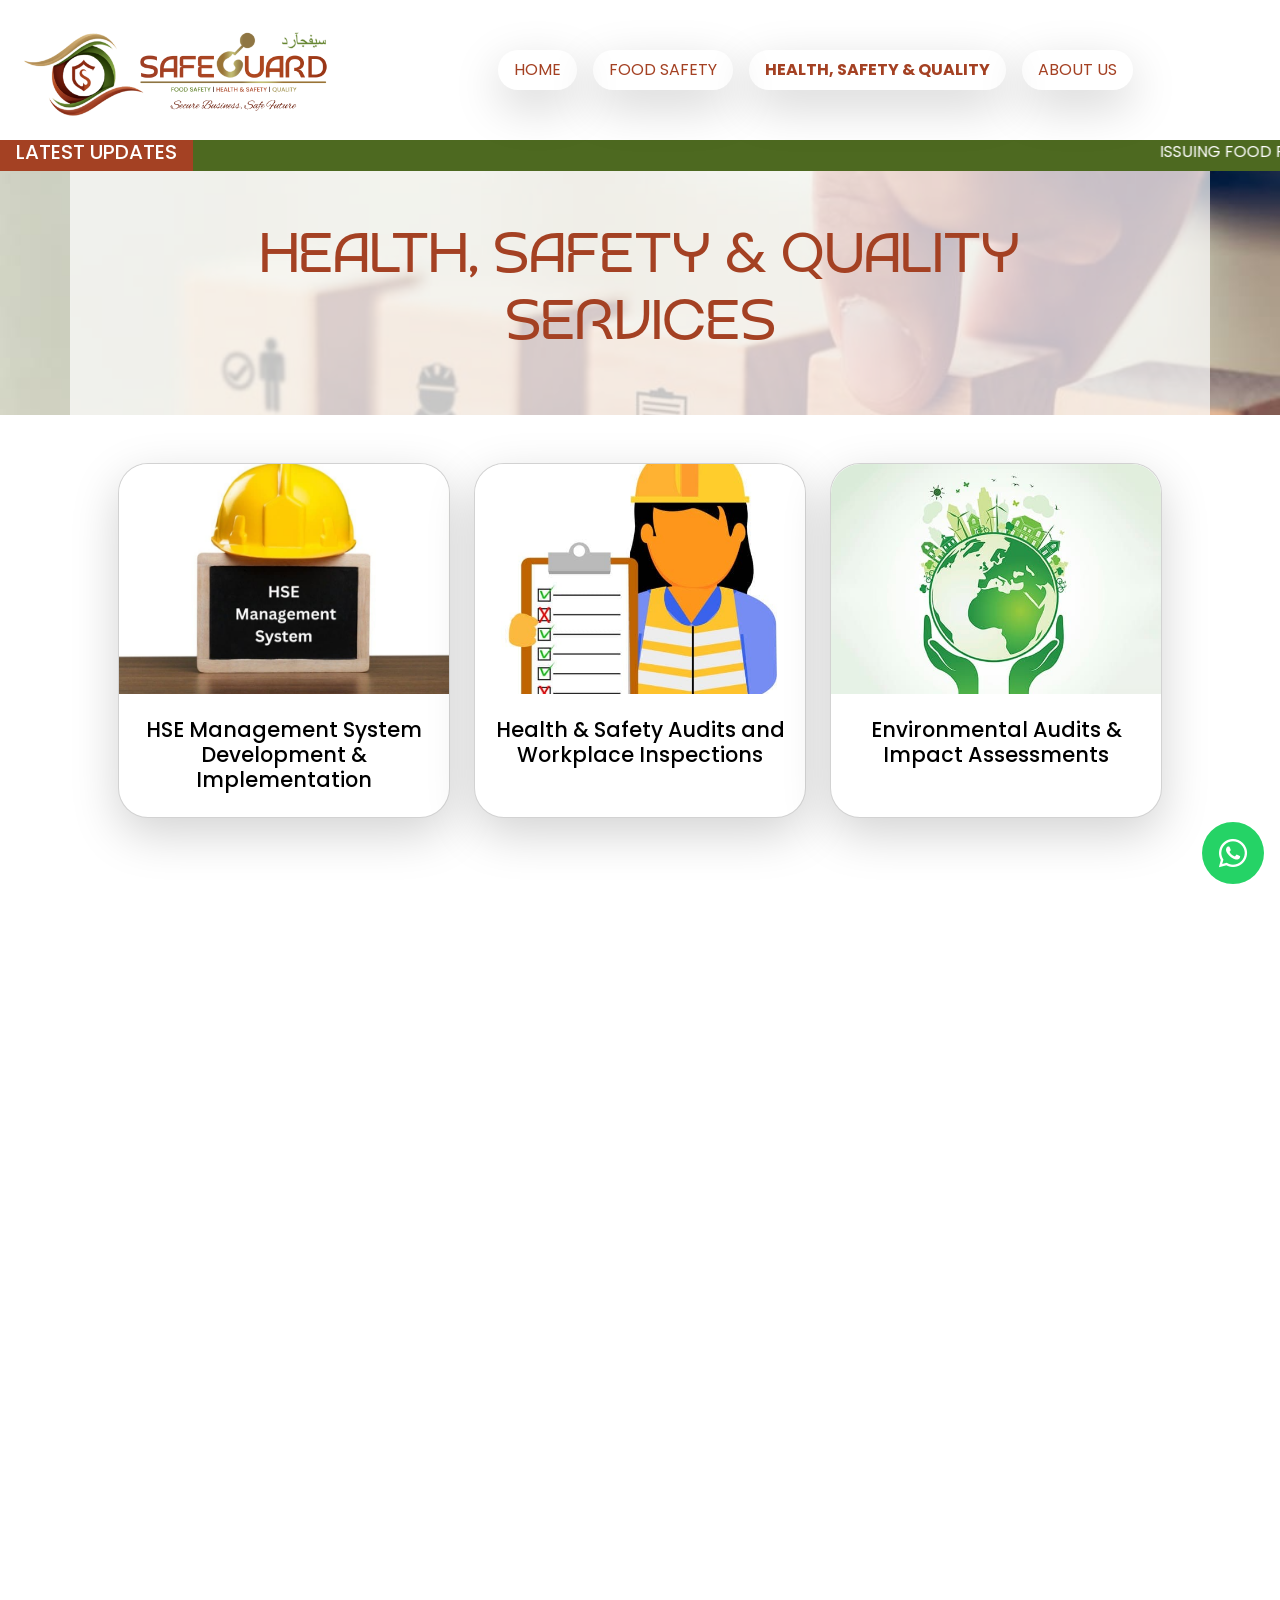
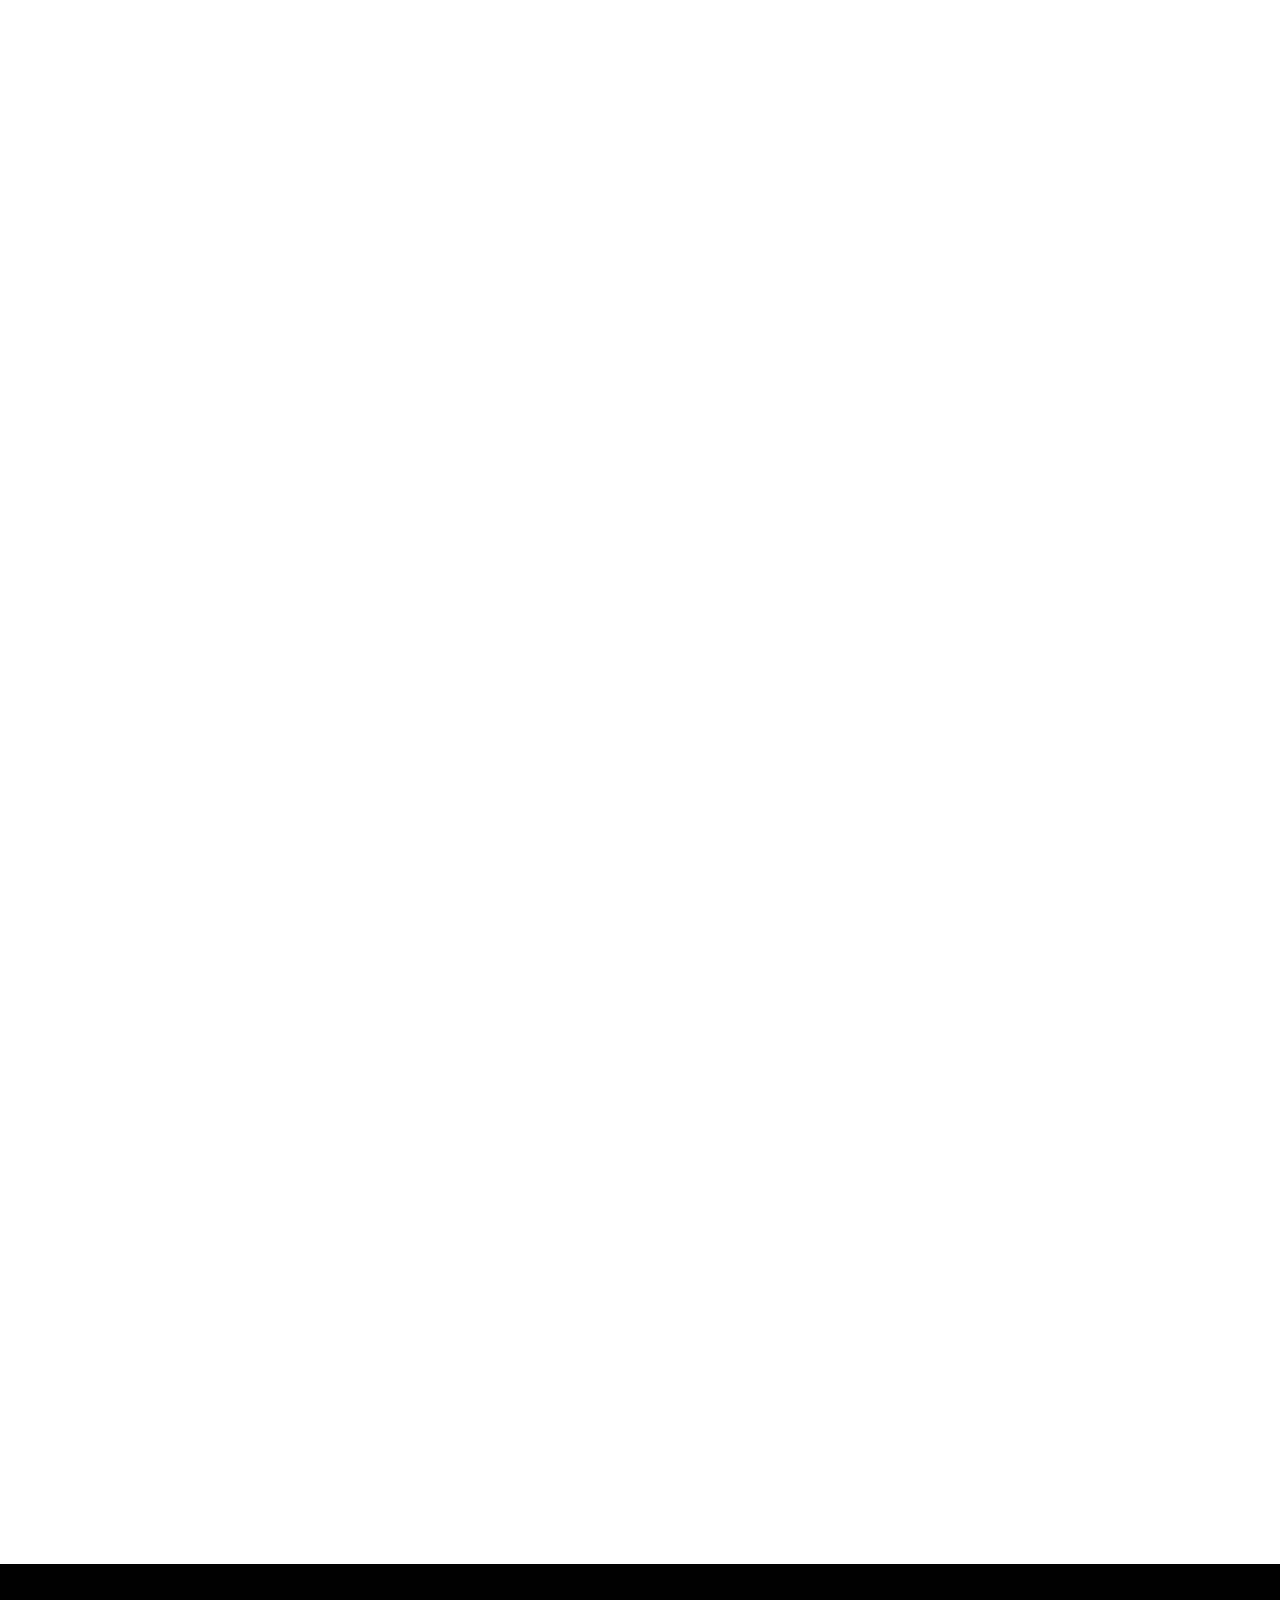
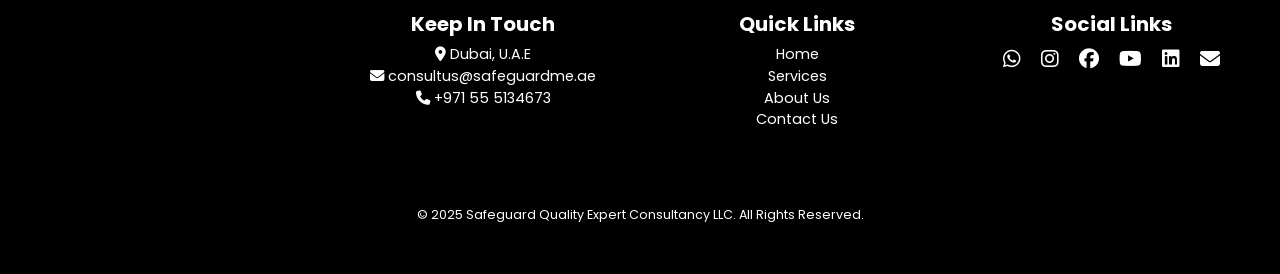
<file: health-safety-quality-services.html>
<!DOCTYPE html>
<html lang="en">
<head>
    <meta charset="UTF-8">
    <meta name="viewport" content="width=device-width, initial-scale=1.0">
    <meta property="og:title" content="Safeguard Quality Expert Consultancy LLC.">
    <meta property="og:description" content="Secure Business, Safe Future">
    <title>Health, Safety & Quality Services - Safeguard Quality Expert Consultancy LLC.</title>
    <link rel="icon" href="/assets/icons/SafeGuard Logo Square.png" type="image/x-icon">
    <link href="https://unpkg.com/aos@2.3.1/dist/aos.css" rel="stylesheet">
    <link href="https://cdn.jsdelivr.net/npm/bootstrap@5.3.5/dist/css/bootstrap.min.css" rel="stylesheet" integrity="sha384-SgOJa3DmI69IUzQ2PVdRZhwQ+dy64/BUtbMJw1MZ8t5HZApcHrRKUc4W0kG879m7" crossorigin="anonymous">
    <link href="https://cdn.jsdelivr.net/npm/bootstrap-icons@1.10.5/font/bootstrap-icons.css" rel="stylesheet" />
    <link href="https://cdnjs.cloudflare.com/ajax/libs/font-awesome/6.5.0/css/all.min.css" rel="stylesheet" />
    <link rel='stylesheet' href='https://cdn-uicons.flaticon.com/3.0.0/uicons-regular-rounded/css/uicons-regular-rounded.css'>
    <link rel="stylesheet" href="./css/owlcarousel/owl.carousel.css">
    <link rel="stylesheet" href="./css/owlcarousel/owl.carousel.min.css">
    <link rel="stylesheet" href="./css/owlcarousel/owl.theme.default.min.css">
    <link rel="preconnect" href="https://fonts.googleapis.com">
    <link rel="preconnect" href="https://fonts.gstatic.com" crossorigin>
    <link href="https://fonts.googleapis.com/css2?family=Alex+Brush&family=Poppins:ital,wght@0,100;0,200;0,300;0,400;0,500;0,600;0,700;0,800;0,900;1,100;1,200;1,300;1,400;1,500;1,600;1,700;1,800;1,900&display=swap" rel="stylesheet">
  <link rel="stylesheet" href="./css/index.css">
</head>
<body>
  <div class="social-floating-icon position-fixed bottom-0 end-0 mb-3 me-3">
    <button class="social-floating-btn btn px-2" type="button">
      <a href="https://wa.me/971555134673" style="text-decoration: none; color: #fff;"><i class="fa-brands fa-whatsapp fs-2 p-2"></i></a>
    </button>
  </div>
  <header>
    <section id="header-section">
      <div class="container-fluid d-flex justify-content-between align-items-center m-0 p-0 header-row">
        <div class="logo-img-div">
          <a href="./index.html"><img class="logo-img img-fluid w-100" src="./assets/icons/SafeGuard Logo Rectangle.png" alt="safeguard logo"></a>
        </div>
        <div class="menubar flex-grow-1 h-100 menubar-lg">
          <nav class="navbar navbar-expand-lg w-100 h-100">
            <div class="container-fluid h-100 m-0 p-0 m-0">
              <button class="navbar-toggler ms-auto p-3 m-4" type="button" data-bs-toggle="offcanvas" data-bs-target="#offcanvasNavbar" aria-controls="offcanvasNavbar" aria-expanded="false" aria-label="Toggle navigation">
                <span class="navbar-toggler-icon"></span>
              </button>
              <div class="offcanvas offcanvas-end p-0 m-0" tabindex="-1" id="offcanvasNavbar" aria-labelledby="offcanvasNavbarLabel">
                <div class="offcanvas-header m-0 justify-content-center">
                  <div class="logo-img-sm-div">
                    <a href="./index.html"><img class="logo-img-sm img-fluid w-100" src="./assets/icons/SafeGuard Logo Rectangle.png" alt="safeguard logo mobile"></a>
                  </div>
                </div>
                <div class="offcanvas-body text-center">
                  <ul class="navbar-nav justify-content-center flex-grow-1 mb-2 mb-lg-0 gap-3">
                    <li class="nav-item">
                      <a class="nav-link px-3 d-flex flex-column align-items-center shadow-lg" aria-current="page" href="./index.html">
                        <div><i class="fi fi-rr-home"></i></div>
                        <div>HOME</div>
                      </a>
                    </li>
                    <li class="nav-item d-md-block">
                      <a class="nav-link px-3 d-flex flex-column align-items-center shadow-lg" href="./food-safety-services.html" role="button" aria-expanded="false">
                        <div><i class="fi fi-rr-apps"></i></div>
                        <div>FOOD SAFETY</div>
                      </a>
                    </li>
                    <li class="nav-item d-md-block">
                      <a class="nav-link fw-bold px-3 d-flex flex-column align-items-center shadow-lg" href="./health-safety-quality-services.html  " role="button" aria-expanded="false">
                        <div><i class="fi fi-rr-apps"></i></div>
                        <div>HEALTH, SAFETY & QUALITY</div>
                      </a>
                    </li>
                    <li class="nav-item">
                      <a class="nav-link px-3 d-flex flex-column align-items-center shadow-lg" href="./about.html" role="button" aria-expanded="false">
                        <div><i class="fi fi-rr-info"></i></div>
                        <div>ABOUT US</div>
                      </a>
                    </li>
                    <li class="nav-item d-block d-lg-none">
                      <a class="nav-link px-3 d-flex flex-column align-items-center shadow-lg" href="./contact.html">
                        <div><i class="fi fi-rr-phone-call"></i></div>
                        <div>Contact</div>
                      </a>
                    </li>
                  </ul>
                  <div class="offcanvas-header m-0 justify-content-center">
                    <div class="logo-img-sm-div">
                      <button type="button" class="btn-close p-4 shadow-lg " data-bs-dismiss="offcanvas" aria-label="Close"></button>
                    </div>
                  </div>
                </div>
              </div>
            </div>
          </nav>
        </div>
        <div class="right-header d-none d-xxl-block h-100">
          <nav class="navbar navbar-expand-md">
            <div class="container-fluid p-0 m-0">
                <div class="offcanvas-body">
                  <ul class="navbar-nav justify-content-end flex-grow-1 mb-2 mb-lg-0">
                    <li class="nav-item px-4 my-1">
                      <a class="nav-link" aria-current="page" href="#"><i class="fa-solid fa-location-dot"></i> Dubai, UAE</a>
                      <a class="nav-link" aria-current="page" href="https://wa.me/971555134673"><i class="fa-brands fa-whatsapp"></i> +971 55 5134673</a>
                      <a class="nav-link" aria-current="page" href="mailto:consultus@safeguardme.ae"><i class="fa-solid fa-envelope"></i> consultus@safeguardme.ae</a>
                    </li>
                  </ul>
                </div>
              </div>
            </div>
          </nav>
        </div>
      </div>
    </section>
  </header>

  <main>
    <section id="marquee-section">
      <div class="marquee-background">
        <div class="d-flex">
          <h5 class="marquee-title m-0 mb-0 mt-0 px-3">LATEST UPDATES</h5>
          <div class="marquee-text w-100">
            <marquee behavior="scroll" direction="left">ISSUING FOOD RELATED BUSINESS LICENSE, PRODUCT AND LABEL REVIEW, FOOD PERMITS AND APPROVAL, PRODUCT REGISTRATION AND APPROVAL FROM RELEVANT AUTHORITIES.</marquee>
          </div>
        </div>
      </div>
    </section>

    <section id="hero-section">
      <div class="hero-background">
        <div class="container hero-container text-center p-5" data-aos="fade-up">
          <h1 class="display-4">HEALTH, SAFETY <span style="font-family: 'Poppins'; font-weight: 400;">&</span> <span style="font-family: 'Poppins'; font-weight: 400;">Q</span>UALITY SERVICES</h1>
        </div>
      </div>
    </section>

    <section id="health-safety-quality-services">
      <div class="health-safety-quality-services-background">
        <div class="container health-safety-quality-services-container text-center p-5">
          <div class="row row-cols-1 row-cols-md-2 row-cols-lg-3 row g-4">
            <div class="col">
              <div class="card h-100 shadow-lg" data-aos="fade-up">
                <img src="./images/health-safety-quality-services/hse-management-system-development-and-implementation.jpg  " class="card-img-top" alt="HSE Management System Development & Implementation">
                <div class="card-body">
                  <h3 class="card-title text-body-emphasis">HSE Management System Development & Implementation</h3>
                  <p class="card-text"></p>
                  <!-- <a href="#" class="icon-link">Read More<i class="fa-solid fa-chevron-right"></i></a> -->
                </div>
              </div>
            </div>
            <div class="col">
              <div class="card h-100 shadow-lg" data-aos="fade-up">
                <img src="./images/health-safety-quality-services/health-and-safety-audits-and-workplace-inspections.jpg" class="card-img-top" alt="Health & Safety Audits and Workplace Inspections">
                <div class="card-body">
                  <h3 class="card-title text-body-emphasis">Health & Safety Audits and Workplace Inspections</h3>
                  <p class="card-text"></p>
                  <!-- <a href="#" class="icon-link">Read More<i class="fa-solid fa-chevron-right"></i></a> -->
                </div>
              </div>
            </div>
            <div class="col">
              <div class="card h-100 shadow-lg" data-aos="fade-up">
                <img src="./images/health-safety-quality-services/environmental-audits-and-impact-assessments.jpg" class="card-img-top" alt="Environmental Audits & Impact Assessments">
                <div class="card-body">
                  <h3 class="card-title text-body-emphasis">Environmental Audits & Impact Assessments</h3>
                  <p class="card-text"></p>
                  <!-- <a href="#" class="icon-link">Read More<i class="fa-solid fa-chevron-right"></i></a> -->
                </div>
              </div>
            </div>
            <div class="col">
              <div class="card h-100 shadow-lg" data-aos="fade-up">
                <img src="./images/health-safety-quality-services/health-and-safety-policies-and-procedures-development.png" class="card-img-top" style="max-height: 230px" alt="Health & Safety Policies & Procedures Development">
                <div class="card-body">
                  <h3 class="card-title text-body-emphasis">Health & Safety Policies & Procedures Development</h3>
                  <p class="card-text"></p>
                  <!-- <a href="#" class="icon-link">Read More<i class="fa-solid fa-chevron-right"></i></a> -->
                </div>
              </div>
            </div>
            <div class="col">
              <div class="card h-100 shadow-lg" data-aos="fade-up">
                <img src="./images/health-safety-quality-services/regulatory-compliance-support-and-liason.png" class="card-img-top" style="max-height: 230px" alt="Regulatory Compliance Support & Liaison">
                <div class="card-body">
                  <h3 class="card-title text-body-emphasis">Regulatory Compliance Support & Liaison</h3>
                  <p class="card-text"></p>
                  <!-- <a href="#" class="icon-link">Read More<i class="fa-solid fa-chevron-right"></i></a> -->
                </div>
              </div>
            </div>
            <div class="col">
              <div class="card h-100 shadow-lg" data-aos="fade-up">
                <img src="./images/health-safety-quality-services/iso-9001-14001-and-45001-certification-consultancy.jpg" class="card-img-top" style="max-height: 230px" alt="ISO 9001, 14001 & 45001 Certification Consultancy">
                <div class="card-body">
                  <h3 class="card-title text-body-emphasis">ISO 9001, 14001 & 45001 Certification Consultancy</h3>
                  <p class="card-text"></p>
                  <!-- <a href="#" class="icon-link">Read More<i class="fa-solid fa-chevron-right"></i></a> -->
                </div>
              </div>
            </div>
            <div class="col">
              <div class="card h-100 shadow-lg" data-aos="fade-up">
                <img src="./images/health-safety-quality-services/risk-management-hazard-identification-and-assessments.webp" class="card-img-top" style="max-height: 230px" alt="Risk Management, Hazard Identification & Assessments">
                <div class="card-body">
                  <h3 class="card-title text-body-emphasis">Risk Management, Hazard Identification & Assessments</h3>
                  <p class="card-text"></p>
                  <!-- <a href="#" class="icon-link">Read More<i class="fa-solid fa-chevron-right"></i></a> -->
                </div>
              </div>
            </div>
            <div class="col">
              <div class="card h-100 shadow-lg" data-aos="fade-up">
                <img src="./images/health-safety-quality-services/incident-management-investigation-and-root-cause-analysis.jpg" class="card-img-top" style="max-height: 230px" alt="Incident Management, Investigation & Root Cause Analysis">
                <div class="card-body">
                  <h3 class="card-title text-body-emphasis">Incident Management, Investigation & Root Cause Analysis</h3>
                  <p class="card-text"></p>
                  <!-- <a href="#" class="icon-link">Read More<i class="fa-solid fa-chevron-right"></i></a> -->
                </div>
              </div>
            </div>
            <div class="col">
              <div class="card h-100 shadow-lg" data-aos="fade-up">
                <img src="./images/health-safety-quality-services/contractor-and-subcontractor-safety-management-and-pre-qualification.jpg" class="card-img-top" style="max-height: 230px" alt="Contractor & Subcontractor Safety Management & Pre-qualification">
                <div class="card-body">
                  <h3 class="card-title text-body-emphasis">Contractor & Subcontractor Safety Management & Pre-qualification</h3>
                  <p class="card-text"></p>
                  <!-- <a href="#" class="icon-link">Read More<i class="fa-solid fa-chevron-right"></i></a> -->
                </div>
              </div>
            </div>
            <div class="col">
              <div class="card h-100 shadow-lg" data-aos="fade-up">
                <img src="./images/health-safety-quality-services/safety-guidance-for-amusement-and-theme-parks-indoor-play-area.jpg" class="card-img-top" style="max-height: 230px" alt="Safety Guidance for Amusement & Theme Parks, Indoor Play area">
                <div class="card-body">
                  <h3 class="card-title text-body-emphasis">Safety Guidance for Amusement & Theme Parks, Indoor Play area</h3>
                  <p class="card-text"></p>
                  <!-- <a href="#" class="icon-link">Read More<i class="fa-solid fa-chevron-right"></i></a> -->
                </div>
              </div>
            </div>
            <div class="col">
              <div class="card h-100 shadow-lg" data-aos="fade-up">
                <img src="./images/health-safety-quality-services/event-safety-management.jpg" class="card-img-top" style="max-height: 230px" alt="Event Safety Management">
                <div class="card-body">
                  <h3 class="card-title text-body-emphasis">Event Safety Management</h3>
                  <p class="card-text"></p>
                  <!-- <a href="#" class="icon-link">Read More<i class="fa-solid fa-chevron-right"></i></a> -->
                </div>
              </div>
            </div>
            <div class="col">
              <div class="card h-100 shadow-lg" data-aos="fade-up">
                <img src="./images/health-safety-quality-services/consumer-product-safety-management.png" class="card-img-top" style="max-height: 230px" alt="Consumer Product Safety Management">
                <div class="card-body">
                  <h3 class="card-title text-body-emphasis">Consumer Product Safety Management</h3>
                  <p class="card-text"></p>
                  <!-- <a href="#" class="icon-link">Read More<i class="fa-solid fa-chevron-right"></i></a> -->
                </div>
              </div>
            </div>
            <div class="col">
              <div class="card h-100 shadow-lg" data-aos="fade-up">
                <img src="./images/health-safety-quality-services/fleet-safety-and-driver-safety-programs.jpg" class="card-img-top" style="max-height: 230px" alt="Fleet Safety & Driver Safety Programs">
                <div class="card-body">
                  <h3 class="card-title text-body-emphasis">Fleet Safety & Driver Safety Programs</h3>
                  <!-- <a href="#" class="icon-link">Read More<i class="fa-solid fa-chevron-right"></i></a> -->
                </div>
              </div>
            </div>
            <div class="col">
              <div class="card h-100 shadow-lg" data-aos="fade-up">
                <img src="./images/health-safety-quality-services/occupational-health-services-coordination.jpg" class="card-img-top" style="max-height: 230px" alt="Occupational Health Services Coordination">
                <div class="card-body">
                  <h3 class="card-title text-body-emphasis">Occupational Health Services Coordination</h3>
                  <!-- <a href="#" class="icon-link">Read More<i class="fa-solid fa-chevron-right"></i></a> -->
                </div>
              </div>
            </div>
            <div class="col">
              <div class="card h-100 shadow-lg" data-aos="fade-up">
                <img src="./images/health-safety-quality-services/ergonomics-assessments-and-workplace-wellness-programs.jpeg" class="card-img-top" style="max-height: 230px" alt="Ergonomics Assessments & Workplace Wellness Programs">
                <div class="card-body">
                  <h3 class="card-title text-body-emphasis">Ergonomics Assessments & Workplace Wellness Programs</h3>
                  <!-- <a href="#" class="icon-link">Read More<i class="fa-solid fa-chevron-right"></i></a> -->
                </div>
              </div>
            </div>
            <div class="col">
              <div class="card h-100 shadow-lg" data-aos="fade-up">
                <img src="./images/health-safety-quality-services/ppe-and-safety-equipment-sourcing-and-supplier-management.jpg" class="card-img-top" style="max-height: 230px" alt="PPE & Safety Equipment Sourcing and Supplier Management">
                <div class="card-body">
                  <h3 class="card-title  text-body-emphasis">PPE & Safety Equipment Sourcing and Supplier Management</h3>
                  <!-- <a href="#" class="icon-link">Read More<i class="fa-solid fa-chevron-right"></i></a> -->
                </div>
              </div>
            </div>
            <div class="col">
              <div class="card h-100 shadow-lg" data-aos="fade-up">
                <img src="./images/health-safety-quality-services/statutory-inspection-management-and-third-party-vendor-coordination.webp" class="card-img-top" style="max-height: 230px" alt="Statutory Inspection Management & Third-party Vendor Coordination">
                <div class="card-body">
                  <h3 class="card-title  text-body-emphasis">Statutory Inspection Management & Third-party Vendor Coordination</h3>
                  <!-- <a href="#" class="icon-link">Read More<i class="fa-solid fa-chevron-right"></i></a> -->
                </div>
              </div>
            </div>
            <div class="col">
              <div class="card h-100 shadow-lg" data-aos="fade-up">
                <img src="./images/health-safety-quality-services/emergency-preparedness-and-response-planning.png" class="card-img-top" style="max-height: 230px" alt="Emergency Preparedness & Response Planning">
                <div class="card-body">
                  <h3 class="card-title  text-body-emphasis">Emergency Preparedness & Response Planning</h3>
                  <!-- <a href="#" class="icon-link">Read More<i class="fa-solid fa-chevron-right"></i></a> -->
                </div>
              </div>
            </div>
            <div class="col">
              <div class="card h-100 shadow-lg" data-aos="fade-up">
                <img src="./images/health-safety-quality-services/tailored-training-and-awareness-programs.webp" class="card-img-top" style="max-height: 230px" alt="Tailored Training & Awareness Programs (On-site & E-learning)">
                <div class="card-body">
                  <h3 class="card-title  text-body-emphasis">Tailored Training & Awareness Programs (On-site & E-learning)</h3>
                  <!-- <a href="#" class="icon-link">Read More<i class="fa-solid fa-chevron-right"></i></a> -->
                </div>
              </div>
            </div>
            <div class="col">
              <div class="card h-100 shadow-lg" data-aos="fade-up">
                <img src="./images/health-safety-quality-services/training-materials-development-e-learning-platforms-and-safety-animations.png" class="card-img-top" style="max-height: 230px" alt="Training Materials Development, E-learning Platforms & Safety Animations">
                <div class="card-body">
                  <h3 class="card-title  text-body-emphasis">Training Materials Development, E-learning Platforms & Safety Animations</h3>
                  <!-- <a href="#" class="icon-link">Read More<i class="fa-solid fa-chevron-right"></i></a> -->
                </div>
              </div>
            </div>
            <div class="col">
              <div class="card h-100 shadow-lg" data-aos="fade-up">
                <img src="./images/health-safety-quality-services/development-of-health-and-safety-software-and-digital-platforms.png" class="card-img-top" style="max-height: 230px" alt="Development of Health & Safety Software and Digital Platforms">
                <div class="card-body">
                  <h3 class="card-title  text-body-emphasis">Development of Health & Safety Software and Digital Platforms</h3>
                  <!-- <a href="#" class="icon-link">Read More<i class="fa-solid fa-chevron-right"></i></a> -->
                </div>
              </div>
            </div>
          </div>
        </div>
      </div>
    </section>
  </main>

  <footer class="bg-black text-center text-white py-5">
    <section>
      <div class="container-fluid">
        <div class="row m-0">
          <div class="col-12 col-md-3">
            <iframe src="https://www.google.com/maps/embed?pb=!1m18!1m12!1m3!1d57730.36853954019!2d55.30500301794457!3d25.265605198481683!2m3!1f0!2f0!3f0!3m2!1i1024!2i768!4f13.1!3m3!1m2!1s0x3e5f434f37cdae93%3A0xde756363a1b78491!2sDeira%20-%20Dubai!5e0!3m2!1sen!2sae!4v1750412123788!5m2!1sen!2sae" height="185" style="border:0;" allowfullscreen="" loading="lazy" referrerpolicy="no-referrer-when-downgrade"></iframe>
          </div>
          <div class="col-12 col-md-3">
            <h5 class="fw-bold">Keep In Touch</h5>
            <p class="link-secondary">
              <a style="color: #fff; text-decoration: none;" href="#"><i class="fa-solid fa-location-dot"></i> Dubai, U.A.E</a>
              <br>
              <a style="color:#fff; text-decoration: none;" href="mailto:consultus@safeguardme.ae"><i class="fa-solid fa-envelope"></i> consultus@safeguardme.ae</a> 
              <br>
              <a style="color: #fff; text-decoration: none;" href="https://wa.me/971555134673"><i class="fa-solid fa-phone"></i> +971 55 5134673</a>
            </p>
          </div>
          <div class="col-12 col-md-3">
            <h5 class="fw-bold">Quick Links</h5>
            <ul class="list-unstyled text-small">
              <li><a class="text-decoration-none" style="color: #fff;" href="./index.html">Home</a></li>
              <li><a class="text-decoration-none" style="color: #fff;" href="./index.html#services-section">Services</a></li>
              <li><a class="text-decoration-none" style="color: #fff;" href="./about.html">About Us</a></li>
              <li><a class="text-decoration-none" style="color: #fff;" href="./contact.html">Contact Us</a></li>
            </ul>
          </div>
          <div class="col-12 col-md-3">
            <h5 class="fw-bold">Social Links</h5>
            <p class="lead">
              <a style="color: #fff;" href="https://wa.me/971555134673"><i class="fa-brands fa-whatsapp"></i></a>&nbsp;&nbsp;&nbsp;
              <a style="color: #fff;" href="https://www.instagram.com/safeguardme.ae/"><i class="fa-brands fa-instagram"></i></a>&nbsp;&nbsp;&nbsp;
              <a style="color: #fff;" href="https://www.facebook.com/safeguardquality"><i class="fa-brands fa-facebook"></i></a>&nbsp;&nbsp;&nbsp;
              <a style="color: #fff;" href="https://www.youtube.com/channel/UCB0fw43fi-5VwmImpjp35yg"><i class="fa-brands fa-youtube"></i></a>&nbsp;&nbsp;&nbsp;
              <a style="color: #fff;" href="https://www.linkedin.com/company/safeguard-quality-expert-consultancy/"><i class="fa-brands fa-linkedin"></i></a>&nbsp;&nbsp;&nbsp;
              <a style="color: #fff;" href="mailto:consultus@safeguardme.ae"><i class="fa-solid fa-envelope"></i></a>
            </p>
          </div>
        </div>
      </div>
      <small>&copy; 2025 Safeguard Quality Expert Consultancy LLC. All Rights Reserved.</small>
    </section>
  </footer>
    
  <script src="https://cdn.jsdelivr.net/npm/bootstrap@5.3.5/dist/js/bootstrap.bundle.min.js" integrity="sha384-k6d4wzSIapyDyv1kpU366/PK5hCdSbCRGRCMv+eplOQJWyd1fbcAu9OCUj5zNLiq" crossorigin="anonymous"></script>
  <script src="https://ajax.googleapis.com/ajax/libs/jquery/3.7.1/jquery.min.js"></script>
  <script src="/css/owlcarousel/owl.carousel.js"></script>
  <script src="/css/owlcarousel/owl.carousel.min.js"></script>
  <script src="https://unpkg.com/aos@2.3.1/dist/aos.js"></script>
  <script src="/js/index.js"></script>
</body>
</html>
</file>
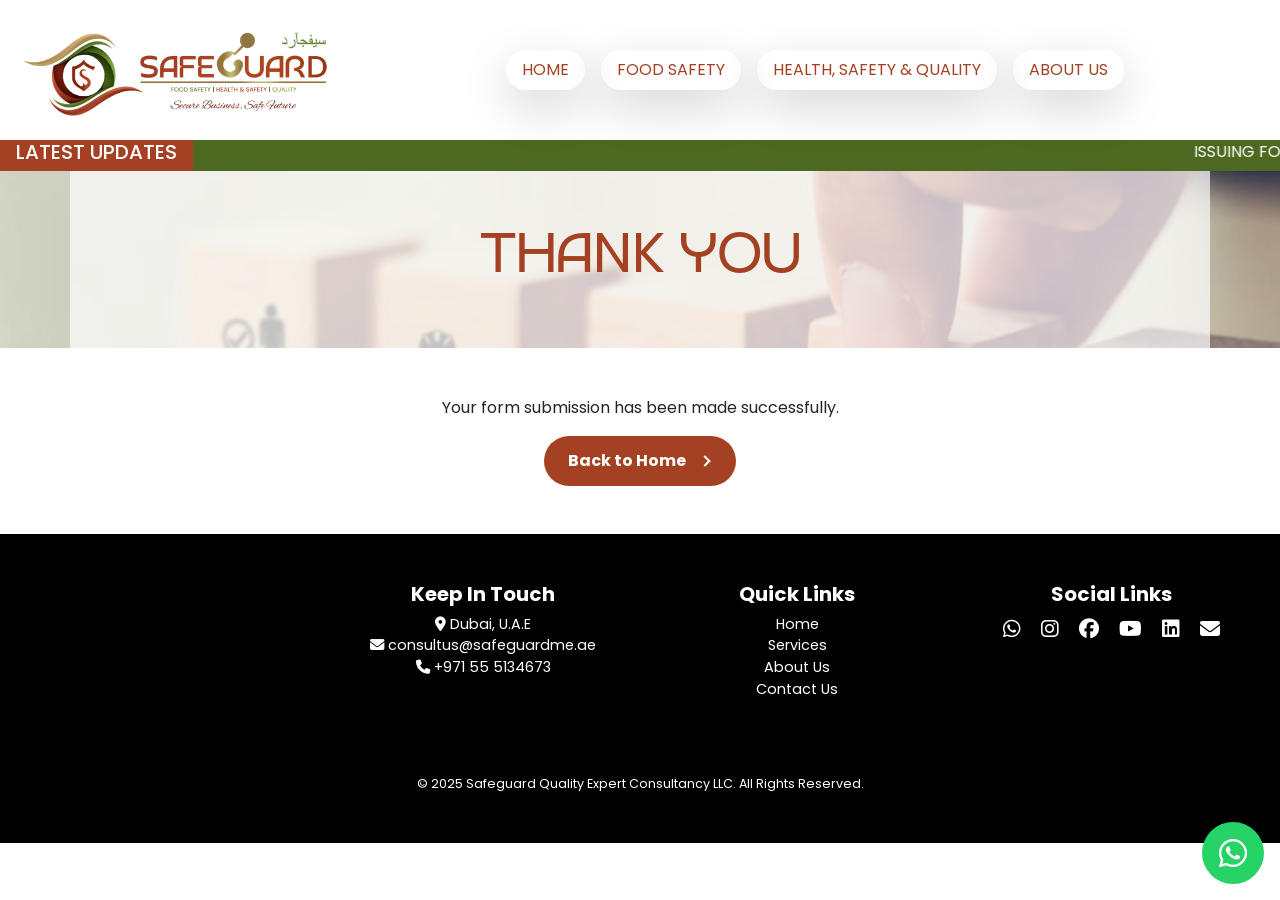
<file: thankyou.html>
<!DOCTYPE html>
<html lang="en">
<head>
    <meta charset="UTF-8">
    <meta name="viewport" content="width=device-width, initial-scale=1.0">
    <meta property="og:title" content="Safeguard Quality Expert Consultancy LLC.">
    <meta property="og:description" content="Secure Business, Safe Future">
    <title>Form Submitted - Safeguard Quality Expert Consultancy LLC.</title>
    <link rel="icon" href="./assets/icons/SafeGuard Logo Square.png" type="image/x-icon">
    <link href="https://unpkg.com/aos@2.3.1/dist/aos.css" rel="stylesheet">
    <link href="https://cdn.jsdelivr.net/npm/bootstrap@5.3.5/dist/css/bootstrap.min.css" rel="stylesheet" integrity="sha384-SgOJa3DmI69IUzQ2PVdRZhwQ+dy64/BUtbMJw1MZ8t5HZApcHrRKUc4W0kG879m7" crossorigin="anonymous">
    <link href="https://cdn.jsdelivr.net/npm/bootstrap-icons@1.10.5/font/bootstrap-icons.css" rel="stylesheet" />
    <link href="https://cdnjs.cloudflare.com/ajax/libs/font-awesome/6.5.0/css/all.min.css" rel="stylesheet" />
    <link rel='stylesheet' href='https://cdn-uicons.flaticon.com/3.0.0/uicons-regular-rounded/css/uicons-regular-rounded.css'>
    <link rel="stylesheet" href="./css/owlcarousel/owl.carousel.css">
    <link rel="stylesheet" href="./css/owlcarousel/owl.carousel.min.css">
    <link rel="stylesheet" href="./css/owlcarousel/owl.theme.default.min.css">
    <link rel="preconnect" href="https://fonts.googleapis.com">
    <link rel="preconnect" href="https://fonts.gstatic.com" crossorigin>
    <link href="https://fonts.googleapis.com/css2?family=Alex+Brush&family=Poppins:ital,wght@0,100;0,200;0,300;0,400;0,500;0,600;0,700;0,800;0,900;1,100;1,200;1,300;1,400;1,500;1,600;1,700;1,800;1,900&display=swap" rel="stylesheet">
    <link rel="stylesheet" href="./css/index.css">
</head>
<body>
  <div class="social-floating-icon position-fixed bottom-0 end-0 mb-3 me-3">
    <button class="social-floating-btn btn px-2" type="button">
      <a href="https://wa.me/971555134673" style="text-decoration: none; color: #fff;"><i class="fa-brands fa-whatsapp fs-2 p-2"></i></a>
    </button>
  </div>
  <header>
    <section id="header-section">
      <div class="container-fluid d-flex justify-content-between align-items-center m-0 p-0 header-row">
        <div class="logo-img-div">
          <a href="./index.html"><img class="logo-img img-fluid w-100" src="./assets/icons/SafeGuard Logo Rectangle.png" alt="safeguard logo"></a>
        </div>
        <div class="menubar flex-grow-1 h-100 menubar-lg">
          <nav class="navbar navbar-expand-lg w-100 h-100">
            <div class="container-fluid h-100 m-0 p-0 m-0">
              <button class="navbar-toggler ms-auto p-3 m-4" type="button" data-bs-toggle="offcanvas" data-bs-target="#offcanvasNavbar" aria-controls="offcanvasNavbar" aria-expanded="false" aria-label="Toggle navigation">
                <span class="navbar-toggler-icon"></span>
              </button>
              <div class="offcanvas offcanvas-end p-0 m-0" tabindex="-1" id="offcanvasNavbar" aria-labelledby="offcanvasNavbarLabel">
                <div class="offcanvas-header m-0 justify-content-center">
                  <div class="logo-img-sm-div">
                    <a href="./index.html"><img class="logo-img-sm img-fluid w-100" src="./assets/icons/SafeGuard Logo Rectangle.png" alt="safeguard logo mobile"></a>
                  </div>
                </div>
                <div class="offcanvas-body text-center">
                  <ul class="navbar-nav justify-content-center flex-grow-1 mb-2 mb-lg-0 gap-3">
                    <li class="nav-item">
                      <a class="nav-link px-3 d-flex flex-column align-items-center shadow-lg" aria-current="page" href="./index.html">
                        <div><i class="fi fi-rr-home"></i></div>
                        <div>HOME</div>
                      </a>
                    </li>
                    <li class="nav-item d-md-block">
                      <a class="nav-link px-3 d-flex flex-column align-items-center shadow-lg" href="./food-safety-services.html" role="button" aria-expanded="false">
                        <div><i class="fi fi-rr-apps"></i></div>
                        <div>FOOD SAFETY</div>
                      </a>
                    </li>
                    <li class="nav-item d-md-block">
                      <a class="nav-link px-3 d-flex flex-column align-items-center shadow-lg" href="./health-safety-quality-services.html  " role="button" aria-expanded="false">
                        <div><i class="fi fi-rr-apps"></i></div>
                        <div>HEALTH, SAFETY & QUALITY</div>
                      </a>
                    </li>
                    <li class="nav-item">
                      <a class="nav-link px-3 d-flex flex-column align-items-center shadow-lg" href="./about.html" role="button" aria-expanded="false">
                        <div><i class="fi fi-rr-info"></i></div>
                        <div>ABOUT US</div>
                      </a>
                    </li>
                    <li class="nav-item d-block d-lg-none">
                      <a class="nav-link px-3 d-flex flex-column align-items-center shadow-lg" href="./contact.html">
                        <div><i class="fi fi-rr-phone-call"></i></div>
                        <div>Contact</div>
                      </a>
                    </li>
                  </ul>
                  <div class="offcanvas-header m-0 justify-content-center">
                    <div class="logo-img-sm-div">
                      <button type="button" class="btn-close p-4 shadow-lg " data-bs-dismiss="offcanvas" aria-label="Close"></button>
                    </div>
                  </div>
                </div>
              </div>
            </div>
          </nav>
        </div>
        <div class="right-header d-none d-xxl-block h-100">
          <nav class="navbar navbar-expand-md">
            <div class="container-fluid p-0 m-0">
                <div class="offcanvas-body">
                  <ul class="navbar-nav justify-content-end flex-grow-1 mb-2 mb-lg-0">
                    <li class="nav-item px-4 my-1">
                      <a class="nav-link" aria-current="page" href="#"><i class="fa-solid fa-location-dot"></i> Dubai, UAE</a>
                      <a class="nav-link" aria-current="page" href="https://wa.me/971555134673"><i class="fa-brands fa-whatsapp"></i> +971 55 5134673</a>
                      <a class="nav-link" aria-current="page" href="mailto:consultus@safeguardme.ae"><i class="fa-solid fa-envelope"></i> consultus@safeguardme.ae</a>
                    </li>
                  </ul>
                </div>
              </div>
            </div>
          </nav>
        </div>
      </div>
    </section>
  </header>

  <main>
    <section id="marquee-section">
      <div class="marquee-background">
        <div class="d-flex">
          <h5 class="marquee-title m-0 mb-0 mt-0 px-3">LATEST UPDATES</h5>
          <div class="marquee-text w-100">
            <marquee behavior="scroll" direction="left">ISSUING FOOD RELATED BUSINESS LICENSES, PRODUCT AND LABEL REVIEW, FOOD PERMITS AND APPROVAL, PRODUCT REGISTRATION AND APPROAL FROM RELEVANT AUTHORITIES.</marquee>
          </div>
        </div>
      </div>
    </section>

    <section id="hero-section">
      <div class="hero-background">
        <div class="container hero-container text-center p-5" data-aos="fade-up">
          <h1 class="display-4">THA<span style="font-family: 'Poppins'; font-weight: 400;">NK</span> YOU</h1>
        </div>
      </div>
    </section>

    <section id="contact">
      <div>
        <div class="container contact-container text-center p-5" data-aos="fade-right">
          <p>Your form submission has been made successfully.</p>
          <div class="d-grid gap-2 d-sm-flex justify-content-center">
            <a href="./index.html" class="cta-btn px-4 gap-3">Back to Home
              <div class="arrow-wrapper">
                  <div class="arrow"></div>
              </div>
            </a>
          </div>
        </div>
      </div>
    </section>
  </main>

  <footer class="bg-black text-center text-white py-5">
    <section>
      <div class="container-fluid">
        <div class="row m-0">
          <div class="col-12 col-md-3">
            <iframe src="https://www.google.com/maps/embed?pb=!1m18!1m12!1m3!1d57730.36853954019!2d55.30500301794457!3d25.265605198481683!2m3!1f0!2f0!3f0!3m2!1i1024!2i768!4f13.1!3m3!1m2!1s0x3e5f434f37cdae93%3A0xde756363a1b78491!2sDeira%20-%20Dubai!5e0!3m2!1sen!2sae!4v1750412123788!5m2!1sen!2sae" height="185" style="border:0;" allowfullscreen="" loading="lazy" referrerpolicy="no-referrer-when-downgrade"></iframe>
          </div>
          <div class="col-12 col-md-3">
            <h5 class="fw-bold">Keep In Touch</h5>
            <p class="link-secondary">
              <a style="color: #fff; text-decoration: none;" href="#"><i class="fa-solid fa-location-dot"></i> Dubai, U.A.E</a>
              <br>
              <a style="color:#fff; text-decoration: none;" href="mailto:consultus@safeguardme.ae"><i class="fa-solid fa-envelope"></i> consultus@safeguardme.ae</a> 
              <br>
              <a style="color: #fff; text-decoration: none;" href="https://wa.me/971555134673"><i class="fa-solid fa-phone"></i> +971 55 5134673</a>
            </p>
          </div>
          <div class="col-12 col-md-3">
            <h5 class="fw-bold">Quick Links</h5>
            <ul class="list-unstyled text-small">
              <li><a class="text-decoration-none" style="color: #fff;" href="./index.html">Home</a></li>
              <li><a class="text-decoration-none" style="color: #fff;" href="./index.html#services-section">Services</a></li>
              <li><a class="text-decoration-none" style="color: #fff;" href="./about.html">About Us</a></li>
              <li><a class="text-decoration-none" style="color: #fff;" href="./contact.html">Contact Us</a></li>
            </ul>
          </div>
          <div class="col-12 col-md-3">
            <h5 class="fw-bold">Social Links</h5>
            <p class="lead">
              <a style="color: #fff;" href="https://wa.me/971555134673"><i class="fa-brands fa-whatsapp"></i></a>&nbsp;&nbsp;&nbsp;
              <a style="color: #fff;" href="https://www.instagram.com/safeguardme.ae/"><i class="fa-brands fa-instagram"></i></a>&nbsp;&nbsp;&nbsp;
              <a style="color: #fff;" href="https://www.facebook.com/safeguardquality"><i class="fa-brands fa-facebook"></i></a>&nbsp;&nbsp;&nbsp;
              <a style="color: #fff;" href="https://www.youtube.com/channel/UCB0fw43fi-5VwmImpjp35yg"><i class="fa-brands fa-youtube"></i></a>&nbsp;&nbsp;&nbsp;
              <a style="color: #fff;" href="https://www.linkedin.com/company/safeguard-quality-expert-consultancy/"><i class="fa-brands fa-linkedin"></i></a>&nbsp;&nbsp;&nbsp;
              <a style="color: #fff;" href="mailto:consultus@safeguardme.ae"><i class="fa-solid fa-envelope"></i></a>
            </p>
          </div>
        </div>
      </div>
      <small>&copy; 2025 Safeguard Quality Expert Consultancy LLC. All Rights Reserved.</small>
    </section>
  </footer>
    
  <script src="https://cdn.jsdelivr.net/npm/bootstrap@5.3.5/dist/js/bootstrap.bundle.min.js" integrity="sha384-k6d4wzSIapyDyv1kpU366/PK5hCdSbCRGRCMv+eplOQJWyd1fbcAu9OCUj5zNLiq" crossorigin="anonymous"></script>
  <script src="https://ajax.googleapis.com/ajax/libs/jquery/3.7.1/jquery.min.js"></script>
  <script src="/css/owlcarousel/owl.carousel.js"></script>
  <script src="/css/owlcarousel/owl.carousel.min.js"></script>
  <script src="https://unpkg.com/aos@2.3.1/dist/aos.js"></script>
  <script src="/js/index.js"></script>
</body>
</html>
</file>
<file: css/index.css>
:root {
    --primary-color: #a44123;
    --secondary-color: #4d6920;
    --background-color: #b09a56;
    --text-color: #000;
    --hover-color: #fff;
}

body {
    font-family: "Poppins", sans-serif;
    scroll-behavior: smooth;
    margin: 0;
    padding: 0;
}

footer {
    font-size: 0.9rem;
}

iframe {
    width: 100%;
}

@font-face {
    font-family: "Qurova";
    src: url(/assets/fonts/QurovaDEMO-Regular-BF67a5c637a5dc9.otf);
}

footer > div {
    max-width: 100%;
}

.social-floating-icon {
    z-index: 2;
}

.social-floating-btn {
    background-color: #25D366;
    border-radius: 50%;
}

.social-floating-btn:hover {
    background-color: #128c7e;
}

/* Header */
.logo-img-div {
    max-width: 500px;
}

.logo-img, .logo-img-sm {
    max-width: 350px;
}

.header-row {
    height: 140px;
}

.nav-link {
    color: var(--primary-color);
    border-radius: 30px;
    transition: all 0.3s ease-in-out;
}

.nav-link:hover {
    color: var(--secondary-color);
    background-color: var(--hover-color);
    border-radius: 40px;
    transform: scale(1.05);
}

.offcanvas {
    background-color: var(--hover-color);
}

.navbar-toggler {
    border: var(--background-color) solid 1px;
    background-color: var(--background-color);
    border-radius: 10px;
}

.btn-close {
    background-color: var(--hover-color);
    border: var(--primary-color) solid 2px;
    border-radius: 20px;
    opacity: 1;
}

.btn-close:hover {
    background-color: var(--primary-color);
}

.menubar, .right-header {
    background-color: var(--hover-color);
}

.menubar-lg {
    background: transparent;
}

@media (min-width: 992px) { /* lg and up */
  .menubar-lg {
    background: var(--hover-color);
  }
}

/* Latest updates marquee */
.marquee-background {
    background-color: var(--secondary-color);
    color: var(--hover-color);
}

.marquee-title {
    background-color: var(--primary-color);
    white-space: nowrap;
}

/* Hero section */
.hero-background {
    background: url(/images/hero.jpg);
    background-size: cover;
    background-position: center;
    height: 100%;
    width: 100%;
    z-index: -1;
}

.hero-container, .services-container {
    background: rgba(255, 255, 255, 0.7);
}

.hero-container > h1 {
    font-family: "Qurova";
    color: var(--primary-color);
}

.hero-container > h2 {
    font-family: "Alex Brush";
    color: var(--secondary-color);
}

/* CTA Buttons (Contact Us, Company Profile, Learn More, View Services) */
.cta-btn {
    --arrow-width: 10px;
    --arrow-stroke: 2px;
    border-radius: 30px;
    color: var(--hover-color);
    padding: 0.8em 1.8em;
    background: var(--primary-color);
    display: flex;
    transition: 0.2s background;
    font-weight: bold;
    gap: 0.6em;
    align-items: center;
    text-decoration: none;
}

.cta-btn .arrow-wrapper {
    display: flex;
    justify-content: center;
    align-items: center;
}

.cta-btn .arrow {
    margin-top: 1px;
    width: var(--arrow-width);
    background: var(--primary-color);
    height: var(--arrow-stroke);
    position: relative;
    transition: 0.2s;
}

.cta-btn .arrow::before {
    content: "";
    box-sizing: border-box;
    position: absolute;
    border: solid var(--hover-color);
    border-width: 0 var(--arrow-stroke) var(--arrow-stroke) 0;
    display: inline-block;
    top: -3px;
    right: 3px;
    transition: 0.2s;
    padding: 3px;
    transform: rotate(-45deg);
}

.cta-btn:hover {
    background-color: var(--text-color);
}

.cta-btn:hover .arrow {
    background: var(--hover-color);
}

.cta-btn:hover .arrow:before {
    right: 0;
}

.learn-more-btn {
    --primary-color: #b09a56;
}

/* Cards */
#sectors-section .card:hover, #food-safety-services .card:hover, #health-safety-quality-services .card:hover {
    transform: scale(1.05);
}

#benefits-section .card-title, #sectors-section .card-title {
    margin-top: 1rem;
    font-size: 1.1rem;
    /* text-align: center; */
    word-break: break-word;
}

#food-safety-services .card-title, #health-safety-quality-services .card-title {
    margin-top: 0.5rem;
    font-size: 1.3rem;
}

/* Benefits section */
#benefits-section .owl-item {
    display: flex;
    justify-content: center;
    align-items: stretch;
    height: 100%;
}

#benefits-section .card, #sectors-section .card {
    border-radius: 30px;
    display: flex;
    flex-direction: column;
    justify-content: center;
    align-items: center;
    box-sizing: border-box;
    margin: 0 auto;
}

#benefits-section .card {
    color: var(--hover-color);
    background-color: var(--background-color);
    border: 0px;
    width: 280px;
    height: 390px;
}

#benefits-section .card-body {
    display: flex;
    flex-direction: column;
    justify-content: center;
    align-items: center;
    height: 100%;
    width: 100%;
}

/* About section */
.about-container {
    background: rgba(255, 255, 255, 0.4);
}

.about-background {
    background: url(/images/landing-about.jpg);
    background-size: cover;
    height: 100%;
    width: 100%;
    z-index: -1;
}

.about-row, .know-our-team-row, .our-vision-row {
    border-left: var(--background-color) solid 5px;
}

.who-we-are-row, .our-mission-row, .our-goal-row, .trainings-row {
    border-right: var(--background-color) solid 5px;
}

/* .view-more-sectors, .view-less-sectors {
    width: 190px;
    height: 50px;
    border-radius: 50px;
    background-color: var(--primary-color);
    border: none;
    font-weight: 600;
    display: flex;
    align-items: center;
    justify-content: center;
    box-shadow: 0px 0px 0px 1px var(--secondary-color);
    cursor: pointer;
    transition-duration: 0.3s;
    overflow: hidden;
    color: white;
}

.view-more-sectors span, .view-less-sectors span {
    transition-duration: 0.3s;
}

.view-more-sectors .svgIcon, .view-less-sectors .svgIcon {
    transition-duration: 0.3s;
    transform: translateX(5px);
} 
  
.svgIcon {
    width: 12px;
    transition-duration: 0.3s;
}

.svgIcon path {
    fill: white;
} */

/* .view-more-sectors:hover, .view-less-sectors:hover {
    transition-duration: 0.3s;
    background-color: var(--text-color);
    align-items: center;
}

.view-more-sectors:hover span, .view-less-sectors:hover span {
    font-size: 0;
    width: 0;
    opacity: 0;
}

.view-more-sectors:hover .svgIcon, .view-less-sectors:hover .svgIcon {
    width: 12px;
    transition-duration: 0.3s;
    transform: translateX(0);
}

.view-more-sectors::before, .view-less-sectors::before {
    content: none;
} */

/* Sectors section */
.sectors-background {
    background: url(/images/Toolbox-Talks-scaled.jpeg);
    background-size: cover;
    background-position: 5% center;
    height: 100%;
    width: 100%;
    z-index: -1;
}

#sectors-section .card {
    color: var(--primary-color);
    background-color: var(--hover-color);
    border: 0px;
    width: 280px;
    height: 390px;
}

.services-card {
    background-color: #ffffffe3;
    color: var(--primary-color);
    border: 0px;
}

.hsq-btn {
    --primary-color: #4d6920;
}

/* Food Safety Services section */
#food-safety-services .card, #health-safety-quality-services .card {
    border-radius: 30px;
}

#food-safety-services .card-img-top, #health-safety-quality-services .card-img-top {
    width: 100%;
    height: 230px;
    border-top-left-radius: 30px;
    border-top-right-radius: 30px;
    object-fit: cover;
}

.more-info-btn {
    color: white;
    background-color: var(--background-color);
    border-radius: 50px;
    font-weight: 600;
    transition-duration: 0.3s;
    overflow: hidden;
}

.more-info-btn span {
    transition-duration: 0.3s;
}

.more-info-btn .svgIcon-moreInfo {
    transition-duration: 0.3s;
    transform: translateX(2px);
}
  
.svgIcon-moreInfo {
    width: 12px;
    transition-duration: 0.3s;
}

.svgIcon-moreInfo path {
    fill: white;
}

.more-info-btn:hover {
    transition-duration: 0.3s;
    background-color: var(--text-color);
    color: var(--hover-color);
    align-items: center;
}

.more-info-btn:hover .svgIcon-moreInfo {
    width: 12px;
    transition-duration: 0.3s;
    transform: translateX(0);
}

.badge {
    background-color: var(--primary-color);
    color: var(--hover-color);
}

.contact-background {
    background: url(/images/landing-services.jpg);
    background-size: cover;
    background-position: 5% center;
    height: 100%;
    width: 100%;
    z-index: -1;
}

.contact-container {
    background: rgba(255, 255, 255, 0.4);
}

.form-control {
    border: var(--primary-color) solid 1px;
    border-radius: 20px;
}

.form-control::placeholder {
    color: #868e96;
}

.form-control:focus {
    border-color: var(--background-color);
    outline: 0;
    box-shadow:  0 0 0 0.25rem #b099568a;
}

.submit-btn {
    color: var(--hover-color);
    background: var(--primary-color);
    border: var(--background-color) solid 1px;
    border-radius: 30px;
    padding: 0.8em 1.8em;
    transition: 0.2s background;
}

.submit-btn:hover {
    background-color: var(--text-color);
    border: var(--secondary-color) solid 1px;
}
</file>
